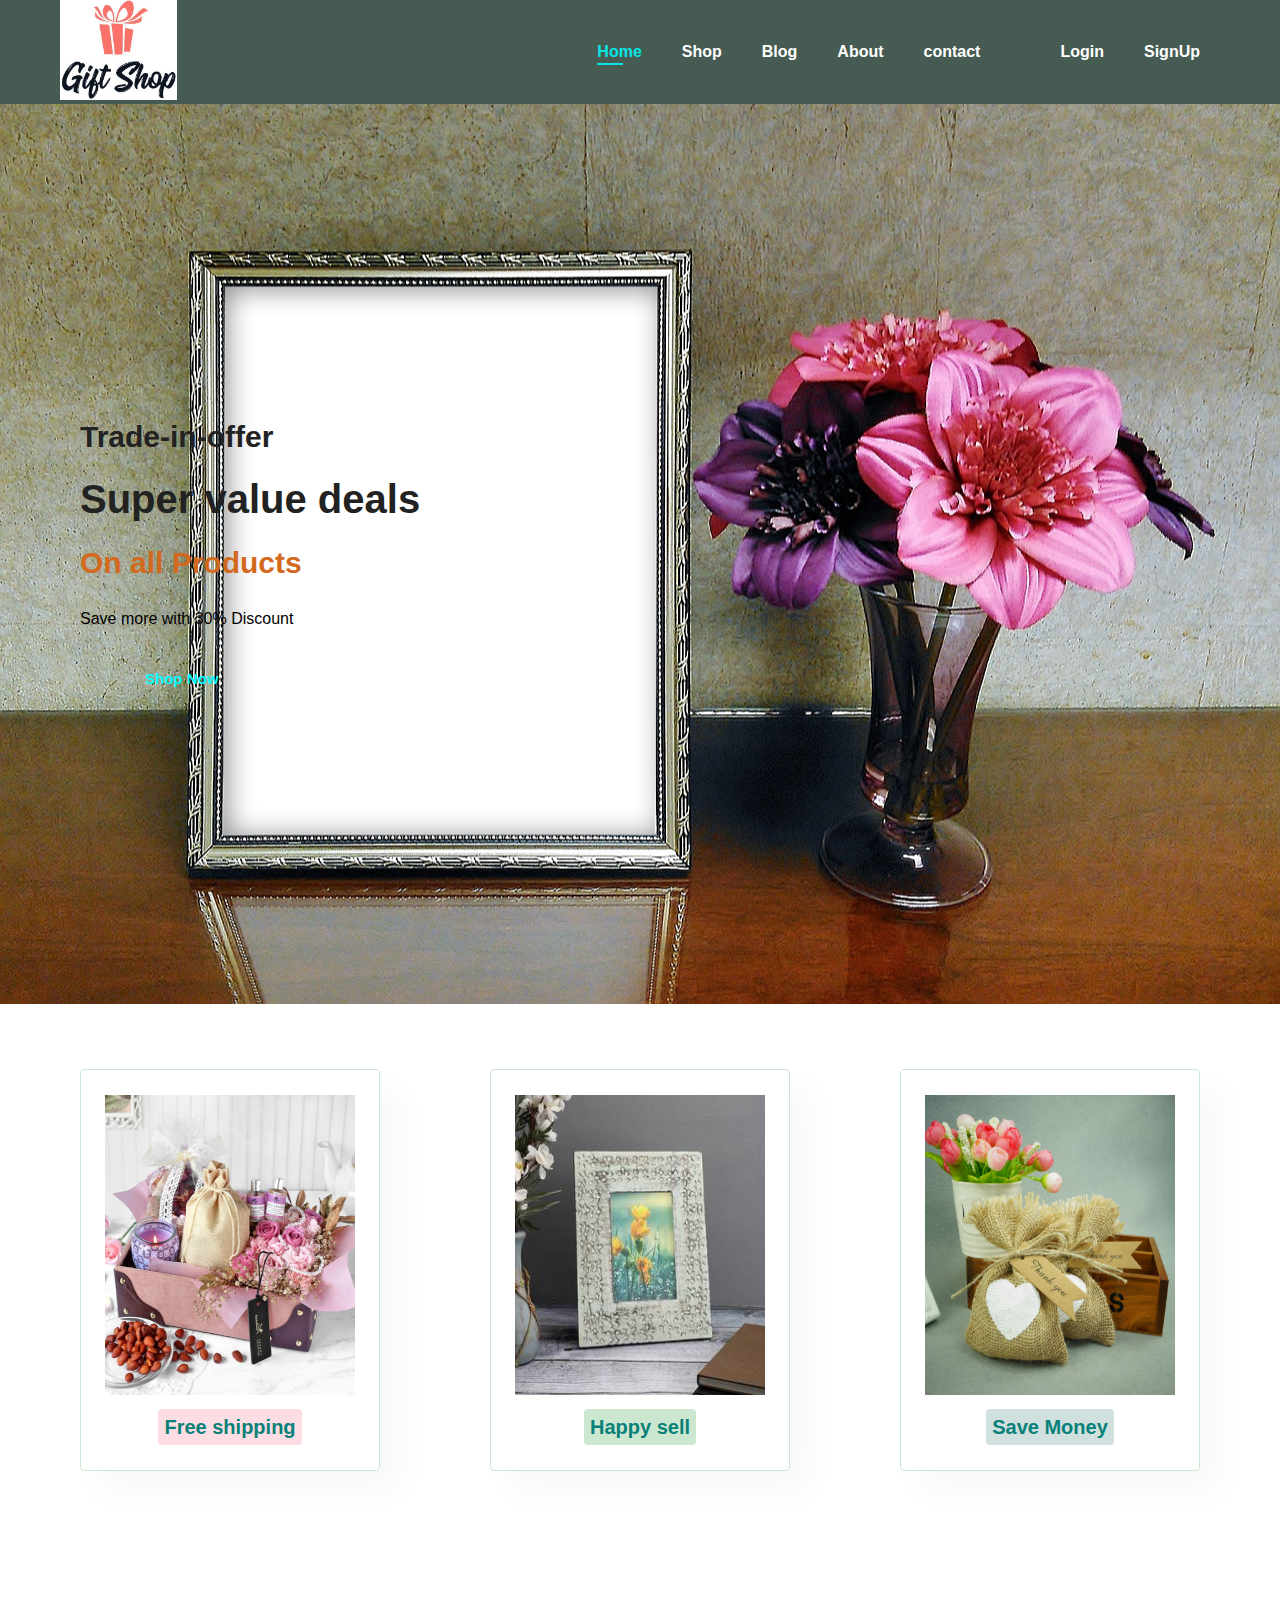
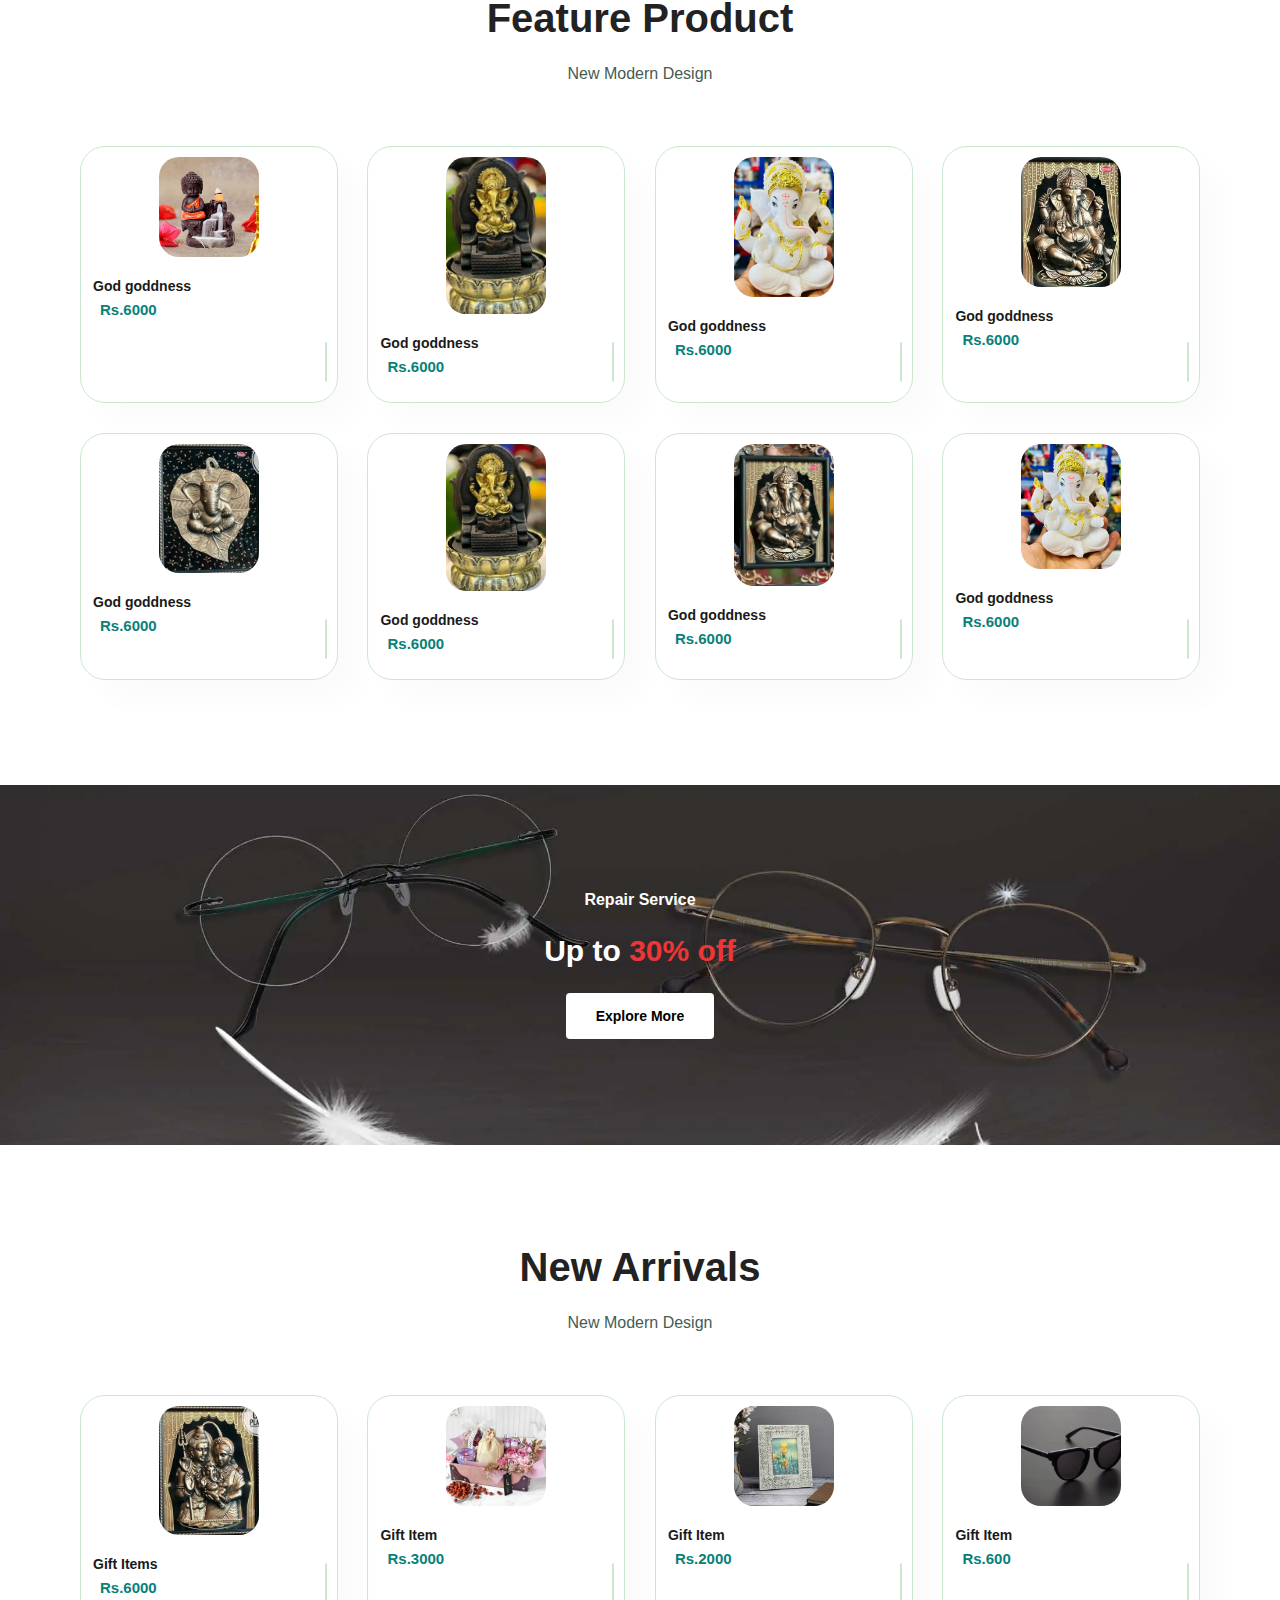
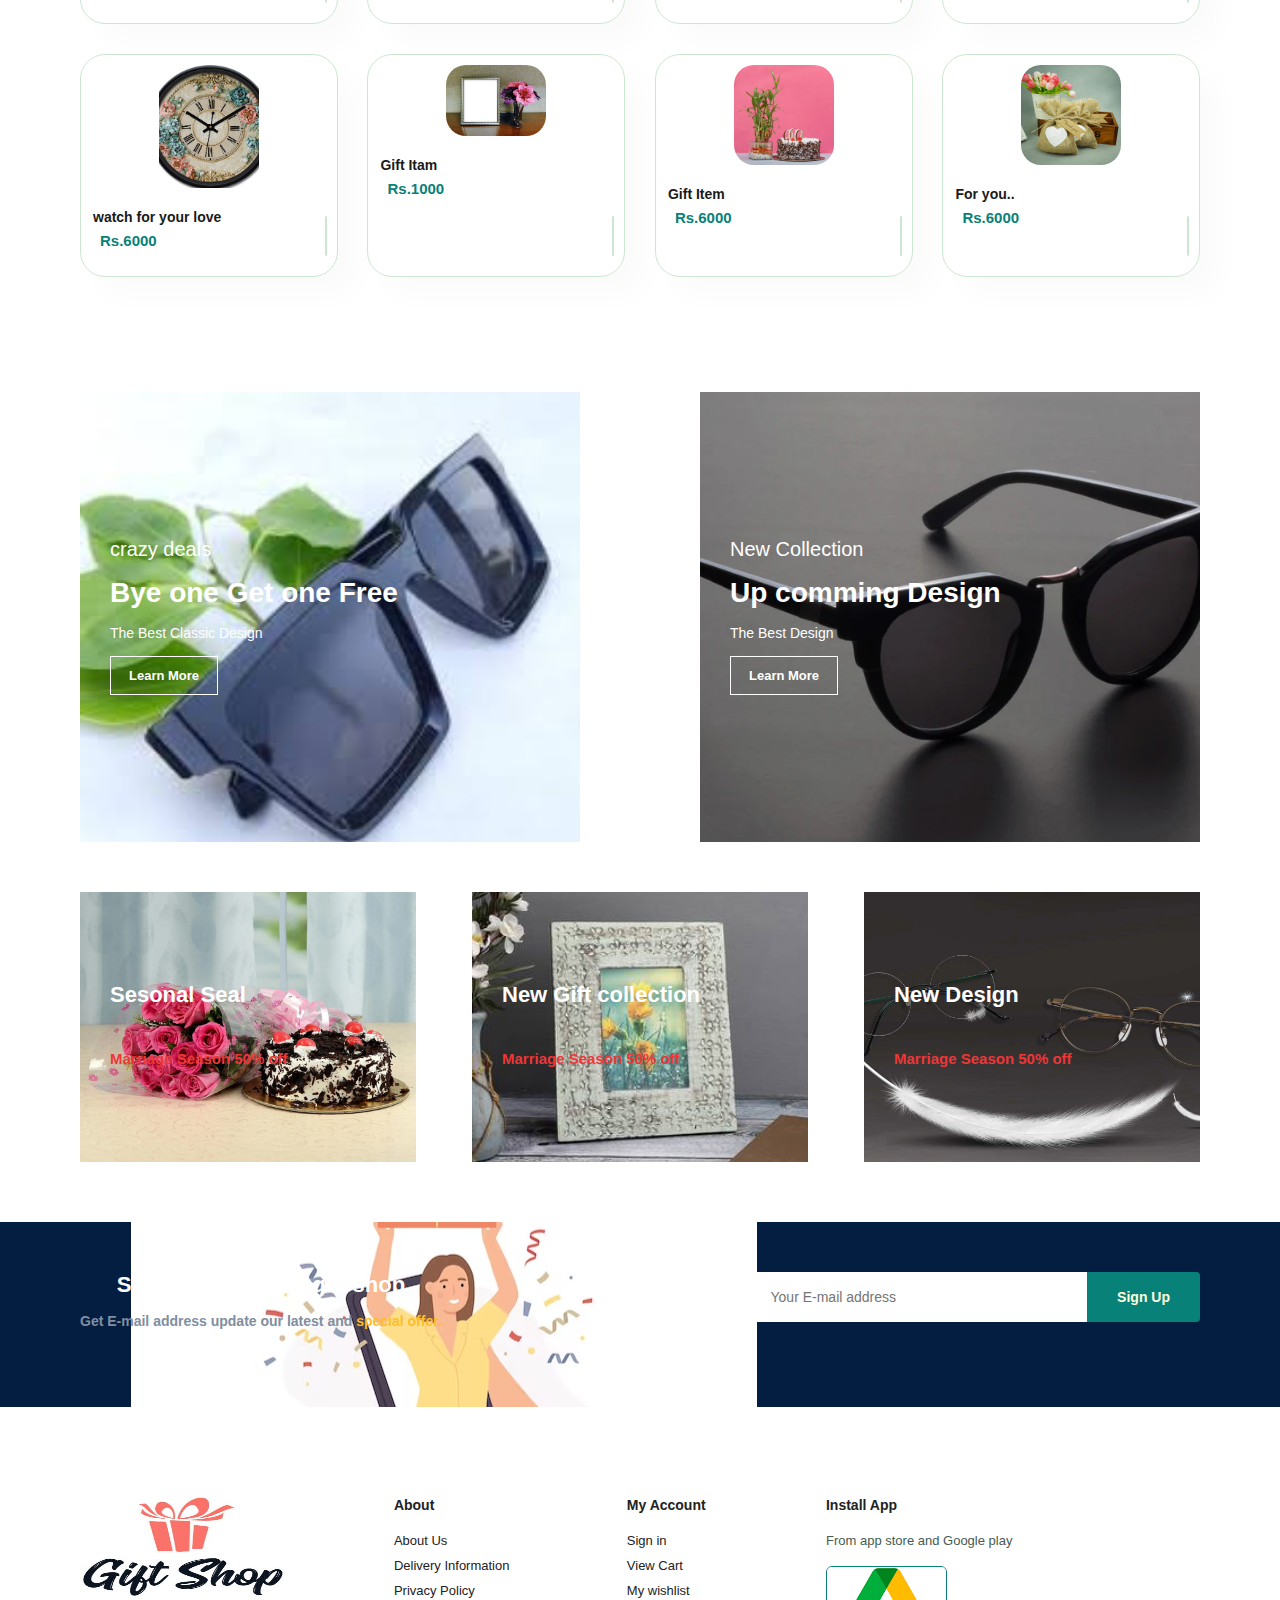
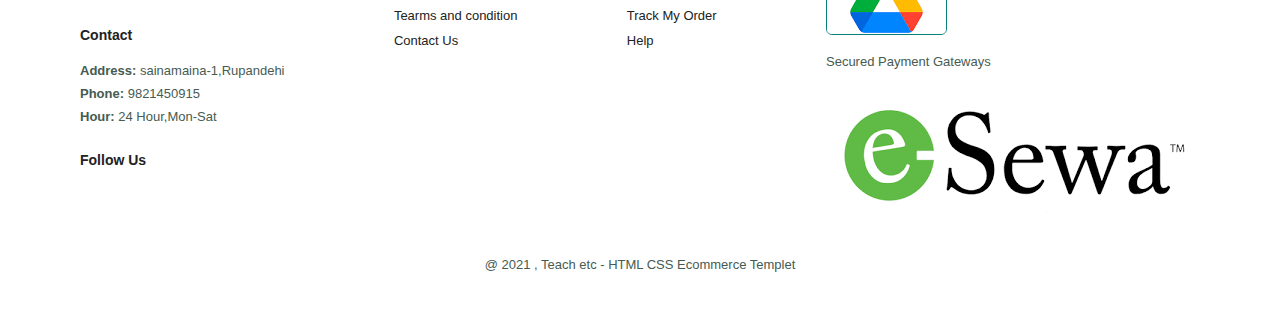
<file: index.html>
<!DOCTYPE html>
<html lang="en">
<head>
    <meta charset="UTF-8">
    <meta name="viewport" content="width=device-width, initial-scale=1.0">
    <title>Online Gift Shop</title>
    <link rel="stylesheet" href="https://cdnjs.cloudflare.com/ajax/libs/font-awesome/6.4.0/css/all.min.css"
    integrity="sha512-iecdLmaskl7CVkqkXNQ/ZH/XLlvWZOJyj7Yy7tcenmpD1ypASozpmT/E0iPtmFIB46ZmdtAc9eNBvH0H/ZpiBw==" crossorigin="anonymous" referrerpolicy="no-referrer" />
    <Link rel="stylesheet" href="style.css">
</head>
<body>
    <section id="header">
        <a href="#"><img src="logo/gift-logo.jpg" class="logo"></a>
        <div>
            <ul id="navbar">
                <li><a class="active" href="index.html">Home</a></li>
                <li><a href="shop.html">Shop</a></li>
                <li><a href="Blog.html">Blog</a></li>
                <li><a href="about.html">About</a></li>
                <li><a href="contact.html">contact</a></li>
                <li id="lg-bag"><a href="cart.html"><i class="fa-solid fa-bag-shopping"></i></a></li>
                <a href="#" id="close"><i class="fas fa-times"></i></a>
                <li><a href="login.html">Login</a></li>
                <li><a href="SignUp.html">SignUp</a></li>
            </ul>
        </div>
        <div id="mobile">
            <a href="cart.html"><i class="fa-solid fa-bag-shopping"></i></a>
            <i id="bar" class="fas fa-outdent"></i>
        </div>
    </section>
    <section id="hero">
        <h1>Trade-in-offer</h1>
        <h2>Super value deals</h2>
        <h3>On all Products</h3>
        <p>Save more with 30% Discount</p>
        <button>Shop Now</button>
    </section>
    <section id="feature" class="section-p1">
        <div class="fe-box">
            <img src="image/d.jpg" alt="" style="height: 300px; width: 250px;">
            <h6>Free shipping</h6>
        </div>
        <div class="fe-box">
            <img src="image/g.jpg" alt="" style="height: 300px; width: 250px;">
            <h6>Happy sell</h6>
        </div>
        <div class="fe-box">
            <img src="image/s.jpg" alt="" style="height: 300px; width: 250px;">
            <h6>Save Money</h6>
        </div>
        
    </section>
    <section id="product1" class="section-p1">
    <h2>Feature Product</h2>
    <p>New Modern Design </p>
    <div class="pro-container">
        <div class="pro">
            <img src="God/Gift.jpg" alt="">
            <div class="des">
                <h5>God goddness</h5>
                <div class="star">
                    <i class="fas fa-star"></i>
                    <i class="fas fa-star"></i>
                    <i class="fas fa-star"></i>
                    <i class="fas fa-star"></i>
                    <i class="fas fa-star"></i>
                </div>
                <h4>Rs.6000</h4>
            </div>
            <a href="#" class="cart"><i class="fa-solid fa-cart-shopping" ></i></a>
        </div>
        <div class="pro">
            <img src="God/god.jpg" alt="">
            <div class="des">
                <h5>God goddness</h5>
                <div class="star">
                    <i class="fas fa-star"></i>
                    <i class="fas fa-star"></i>
                    <i class="fas fa-star"></i>
                    <i class="fas fa-star"></i>
                    <i class="fas fa-star"></i>
                </div>
                <h4>Rs.6000</h4>
            </div>
            <a href="#" class="cart"><i class="fa-solid fa-cart-shopping" ></i></a>
        </div>
        <div class="pro">
            <img src="God/god1.jpg" alt="">
            <div class="des">
                <h5>God goddness</h5>
                <div class="star">
                    <i class="fas fa-star"></i>
                    <i class="fas fa-star"></i>
                    <i class="fas fa-star"></i>
                    <i class="fas fa-star"></i>
                    <i class="fas fa-star"></i>
                </div>
                <h4>Rs.6000</h4>
            </div>
            <a href="#" class="cart"><i class="fa-solid fa-cart-shopping" ></i></a>
        </div>
        <div class="pro">
            <img src="God/god2.jpg" alt="">
            <div class="des">
                <h5>God goddness</h5>
                <div class="star">
                    <i class="fas fa-star"></i>
                    <i class="fas fa-star"></i>
                    <i class="fas fa-star"></i>
                    <i class="fas fa-star"></i>
                    <i class="fas fa-star"></i>
                </div>
                <h4>Rs.6000</h4>
            </div>
            <a href="#" class="cart"><i class="fa-solid fa-cart-shopping" ></i></a>
        </div>
        <div class="pro">
            <img src="God/god3.jpg" alt="">
            <div class="des">
                <h5>God goddness</h5>
                <div class="star">
                    <i class="fas fa-star"></i>
                    <i class="fas fa-star"></i>
                    <i class="fas fa-star"></i>
                    <i class="fas fa-star"></i>
                    <i class="fas fa-star"></i>
                </div>
                <h4>Rs.6000</h4>
            </div>
            <a href="#" class="cart"><i class="fa-solid fa-cart-shopping" ></i></a>
        </div>
        <div class="pro">
            <img src="God/god4.jpg" alt="">
            <div class="des">
                <h5>God goddness</h5>
                <div class="star">
                    <i class="fas fa-star"></i>
                    <i class="fas fa-star"></i>
                    <i class="fas fa-star"></i>
                    <i class="fas fa-star"></i>
                    <i class="fas fa-star"></i>
                </div>
                <h4>Rs.6000</h4>
            </div>
            <a href="#" class="cart"><i class="fa-solid fa-cart-shopping" ></i></a>
        </div>
        <div class="pro">
            <img src="God/god5.jpg" alt="">
            <div class="des">
                <h5>God goddness</h5>
                <div class="star">
                    <i class="fas fa-star"></i>
                    <i class="fas fa-star"></i>
                    <i class="fas fa-star"></i>
                    <i class="fas fa-star"></i>
                    <i class="fas fa-star"></i>
                </div>
                <h4>Rs.6000</h4>
            </div>
            <a href="#" class="cart"><i class="fa-solid fa-cart-shopping" ></i></a>
        </div>
        <div class="pro">
            <img src="God/god6.jpg" alt="">
            <div class="des">
                <h5>God goddness</h5>
                <div class="star">
                    <i class="fas fa-star"></i>
                    <i class="fas fa-star"></i>
                    <i class="fas fa-star"></i>
                    <i class="fas fa-star"></i>
                    <i class="fas fa-star"></i>
                </div>
                <h4>Rs.6000</h4>
            </div>
            <a href="#" class="cart"><i class="fa-solid fa-cart-shopping" ></i></a>
        </div>
    </div>
    </section>
    <section id="banner" class="section-m1">
        <h4>Repair Service</h4>
        <h2>Up to <span>30% off</span></h2>
        <button class="normal">Explore More</button>
    </section>

    <section id="product1" class="section-p1">
        <h2>New Arrivals</h2>
        <p>New Modern Design </p>
        <div class="pro-container">
            <div class="pro">
                <img src="God/shiva.jpg" alt="">
                <div class="des">
                    <h5>Gift Items</h5>
                    <div class="star">
                        <i class="fas fa-star"></i>
                        <i class="fas fa-star"></i>
                        <i class="fas fa-star"></i>
                        <i class="fas fa-star"></i>
                        <i class="fas fa-star"></i>
                    </div>
                    <h4>Rs.6000</h4>
                </div>
                <a href="#" class="cart"><i class="fa-solid fa-cart-shopping" ></i></a>
            </div>
            <div class="pro">
                <img src="image/d.jpg" alt="">
                <div class="des">
                    <h5>Gift Item</h5>
                    <div class="star">
                        <i class="fas fa-star"></i>
                        <i class="fas fa-star"></i>
                        <i class="fas fa-star"></i>
                        <i class="fas fa-star"></i>
                        <i class="fas fa-star"></i>
                    </div>
                    <h4>Rs.3000</h4>
                </div>
                <a href="#" class="cart"><i class="fa-solid fa-cart-shopping" ></i></a>
            </div>
            <div class="pro">
                <img src="image/g.jpg" alt="">
                <div class="des">
                    <h5>Gift Item</h5>
                    <div class="star">
                        <i class="fas fa-star"></i>
                        <i class="fas fa-star"></i>
                        <i class="fas fa-star"></i>
                        <i class="fas fa-star"></i>
                        <i class="fas fa-star"></i>
                    </div>
                    <h4>Rs.2000</h4>
                </div>
                <a href="#" class="cart"><i class="fa-solid fa-cart-shopping" ></i></a>
            </div>
            <div class="pro">
                <img src="image/ish.jpg" alt="">
                <div class="des">
                    <h5>Gift Item</h5>
                    <div class="star">
                        <i class="fas fa-star"></i>
                        <i class="fas fa-star"></i>
                        <i class="fas fa-star"></i>
                        <i class="fas fa-star"></i>
                        <i class="fas fa-star"></i>
                    </div>
                    <h4>Rs.600</h4>
                </div>
                <a href="#" class="cart"><i class="fa-solid fa-cart-shopping" ></i></a>
            </div>
            <div class="pro">
                <img src="image/watch.jpg" alt="">
                <div class="des">
                    <h5>watch for your love</h5>
                    <div class="star">
                        <i class="fas fa-star"></i>
                        <i class="fas fa-star"></i>
                        <i class="fas fa-star"></i>
                        <i class="fas fa-star"></i>
                        <i class="fas fa-star"></i>
                    </div>
                    <h4>Rs.6000</h4>
                </div>
                <a href="#" class="cart"><i class="fa-solid fa-cart-shopping" ></i></a>
            </div>
            <div class="pro">
                <img src="image/t.jpg" alt="">
                <div class="des">
                    <h5>Gift Itam</h5>
                    <div class="star">
                        <i class="fas fa-star"></i>
                        <i class="fas fa-star"></i>
                        <i class="fas fa-star"></i>
                        <i class="fas fa-star"></i>
                        <i class="fas fa-star"></i>
                    </div>
                    <h4>Rs.1000</h4>
                </div>
                <a href="#" class="cart"><i class="fa-solid fa-cart-shopping" ></i></a>
            </div>
            <div class="pro">
                <img src="image/gift2.jpg" alt="">
                <div class="des">
                    <h5>Gift Item</h5>
                    <div class="star">
                        <i class="fas fa-star"></i>
                        <i class="fas fa-star"></i>
                        <i class="fas fa-star"></i>
                        <i class="fas fa-star"></i>
                        <i class="fas fa-star"></i>
                    </div>
                    <h4>Rs.6000</h4>
                </div>
                <a href="#" class="cart"><i class="fa-solid fa-cart-shopping" ></i></a>
            </div>
            <div class="pro">
                <img src="image/s.jpg" alt="">
                <div class="des">
                    <h5>For you..</h5>
                    <div class="star">
                        <i class="fas fa-star"></i>
                        <i class="fas fa-star"></i>
                        <i class="fas fa-star"></i>
                        <i class="fas fa-star"></i>
                        <i class="fas fa-star"></i>
                    </div>
                    <h4>Rs.6000</h4>
                </div>
                <a href="#" class="cart"><i class="fa-solid fa-cart-shopping" ></i></a>
            </div>
        </div>
        </section>

        <section id="sm-banner" class="section-p1">
        <div class="banner-box">
            <h4>crazy deals</h4>
            <h2>Bye one Get one Free</h2>
            <span>The Best Classic Design</span>
            <button class="white">Learn More</button>
        </div>
        <div class="banner-box banner-box2">
            <h4>New Collection</h4>
            <h2>Up comming Design</h2>
            <span>The Best Design</span>
            <button class="white">Learn More</button>
        </div>
        </section>
        <section id="banner3">
            <div class="banner-box">   
                <h2>Sesonal Seal</h2>
                <h3>Marriage Season 50% off</h3>
            </div>
            <div class="banner-box banner-box2">   
                <h2>New Gift collection</h2>
                <h3>Marriage Season 50% off</h3>
            </div>
            <div class="banner-box banner-box3">   
                <h2>New Design</h2>
                <h3>Marriage Season 50% off</h3>
            </div>
        </section>
        <section id="newsletters" class="section-p1 section-m1">
            <div class="newstext">
                <h4>Sign Up for online gift shop</h4>
                <p>Get E-mail address update our latest and <span>special offer.</span></p>
            </div>
            <div class="Form">
                <input type="text" placeholder="Your E-mail address">
                <button class="normal">Sign Up</button>
            </div>
        </section>
        <footer class="section-p1">
            <div class="col">
                <img class="logo" src="logo/gift-logo.jpg" alt="">
                <h4>Contact</h4>
                <p> <strong>Address: </strong> sainamaina-1,Rupandehi</p>
                <p><strong>Phone: </strong>9821450915</p>
                <p><strong>Hour: </strong>24 Hour,Mon-Sat</p>
                <div class="follow">
                    <h4>Follow Us</h4>
                    <div class="icon">
                        <i class="fab fa-facebook-f"></i>
                        <i class="fab fa-twitter"></i>
                        <i class="fab fa-instagram"></i>
                        <i class="fab fa-youtube"></i>
                    </div>
                </div>
            </div>
            <div class="col">
                <h4>About</h4>
                <a href="#">About Us</a>
                <a href="#">Delivery Information</a>
                <a href="#">Privacy Policy</a>
                <a href="#">Tearms and condition</a>
                <a href="#">Contact Us</a>
            </div>
            <div class="col">
                <h4>My Account</h4>
                <a href="#">Sign in</a>
                <a href="#">View Cart</a>
                <a href="#">My wishlist</a>
                <a href="#">Track My Order</a>
                <a href="#">Help</a>
            </div>
            <div class="col install">
                <h4>Install App</h4>
                <p>From app store and Google play</p>
                <div class="row">
                    <img src="install/drive.jpg" alt="">
                </div>
                <p>Secured Payment Gateways</p>
                <img src="install/esewa.jpg" alt="">
            </div>
            <div class="Copyright">
                <p>@ 2021 , Teach etc - HTML CSS Ecommerce Templet</p>
            </div>
        </footer>
    <script src="script.js"></script>
</body>
</html>
</file>
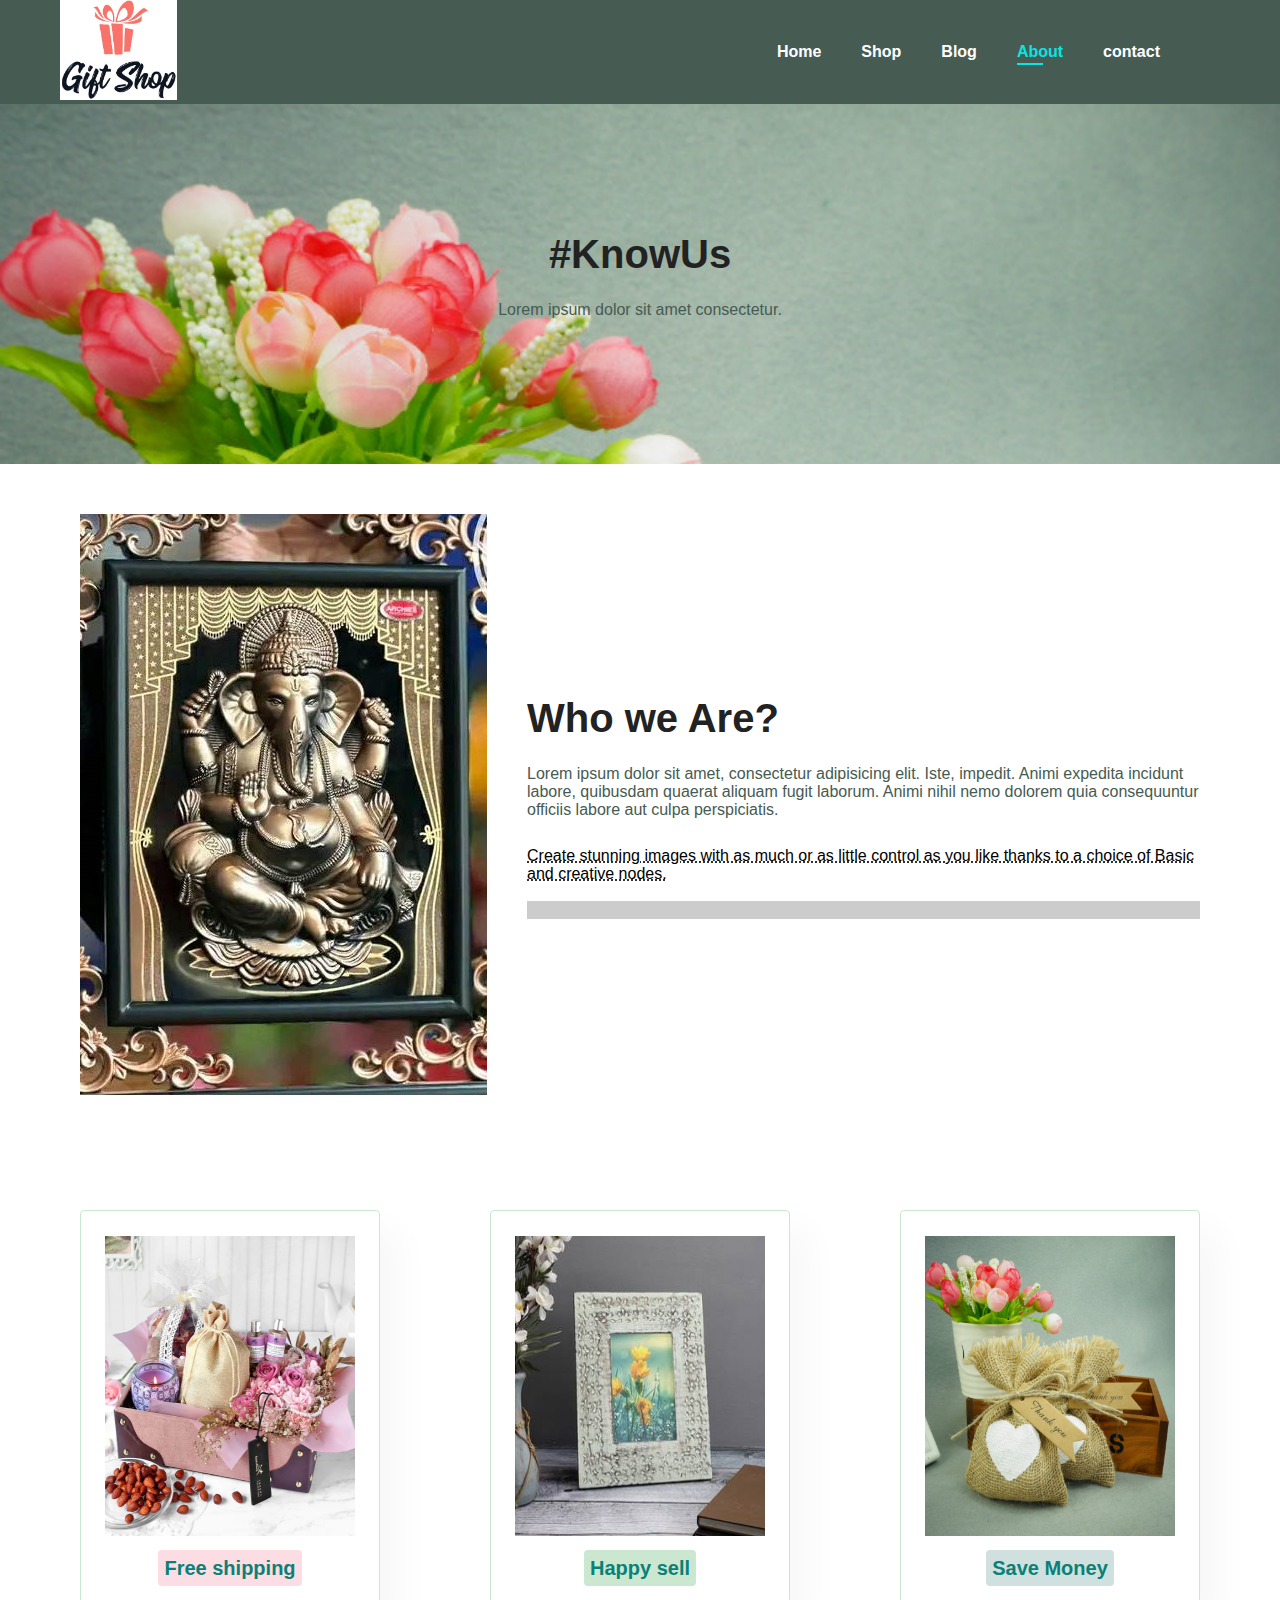
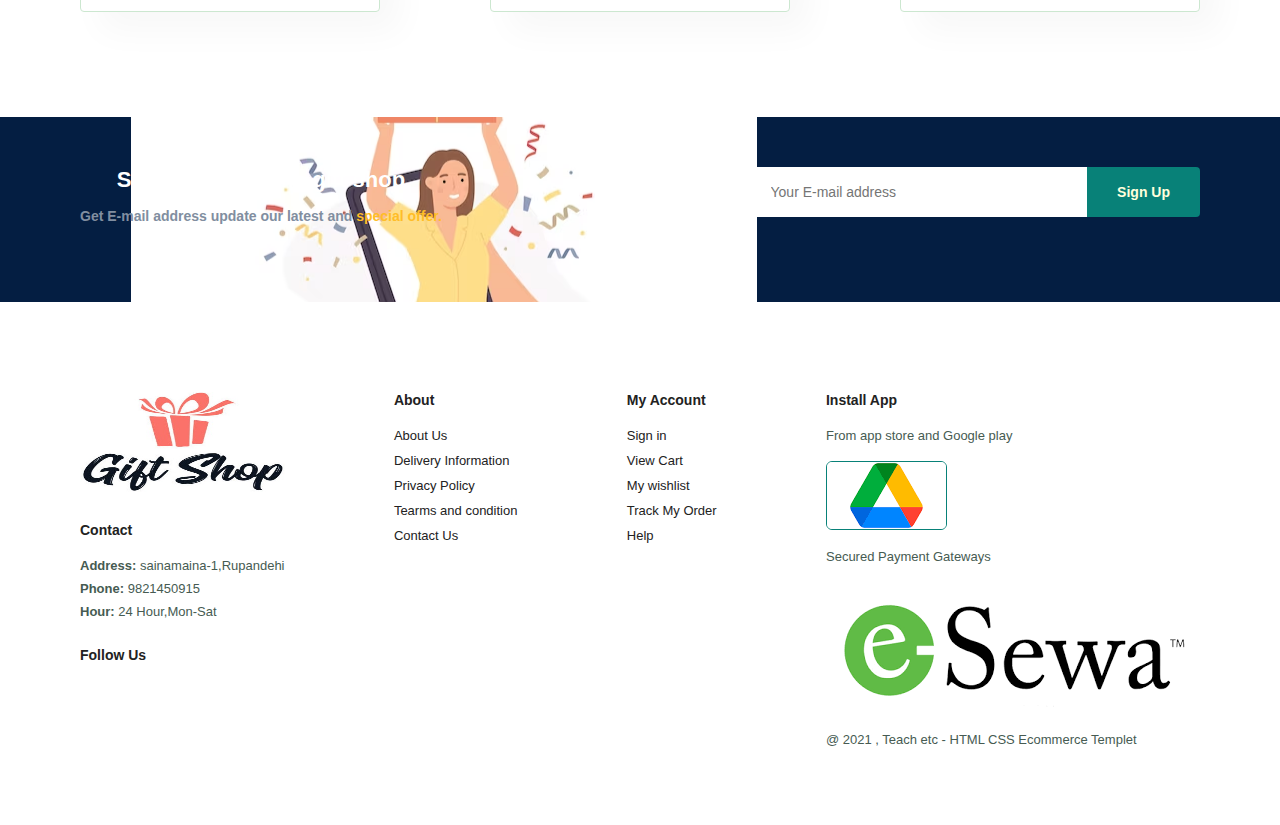
<file: about.html>
<!DOCTYPE html>
<html lang="en">
<head>
    <meta charset="UTF-8">
    <meta name="viewport" content="width=device-width, initial-scale=1.0">
    <title>Online Gift Shop</title>
    <link rel="stylesheet" href="https://cdnjs.cloudflare.com/ajax/libs/font-awesome/6.4.0/css/all.min.css"
    integrity="sha512-iecdLmaskl7CVkqkXNQ/ZH/XLlvWZOJyj7Yy7tcenmpD1ypASozpmT/E0iPtmFIB46ZmdtAc9eNBvH0H/ZpiBw==" crossorigin="anonymous" referrerpolicy="no-referrer" />
    <Link rel="stylesheet" href="style.css">
</head>
<body>
    <section id="header">
        <a href="#"><img src="logo/gift-logo.jpg" class="logo"></a>
        <div>
            <ul id="navbar">
                <li><a href="index.html">Home</a></li>
                <li><a href="shop.html">Shop</a></li>
                <li><a href="Blog.html">Blog</a></li>
                <li><a class="active" href="about.html">About</a></li>
                <li><a href="contact.html">contact</a></li>
                <li><a href="cart.html"><i class="fa-solid fa-bag-shopping"></i></a></li>
                <a href="#" id="close"><i class="fas fa-times"></i></a>
            </ul>
        </div>
        <div id="mobile">
            <a href="cart.html"><i class="fa-solid fa-bag-shopping"></i></a>
            <i id="bar" class="fas fa-outdent"></i>
        </div>
    </section>
    <section id="about-header">       
        <h2>#KnowUs</h2>       
        <p>Lorem ipsum dolor sit amet consectetur.</p>   
    </section>  

    <section id="about-head" class="section-p1">
        <img src="God/god5.jpg" alt="">
        <div>
            <h2>Who we Are?</h2>
            <p>Lorem ipsum dolor sit amet, consectetur adipisicing elit. Iste, impedit.
                 Animi expedita incidunt labore, quibusdam quaerat aliquam fugit laborum.
                 Animi nihil nemo dolorem quia consequuntur officiis labore aut culpa perspiciatis.</p>

                 <abbr title="">Create stunning images with as much or as little control
                    as you like thanks to a choice of Basic and creative nodes.</abbr>

                    <br><br>

                    <marquee bgcolor="#ccc" loop="-1" scrollamount="5" width="100%"> Create stunning images with as much or as little control
                        as you like thanks to a choice of Basic and creative nodes.</marquee>
        </div>
    </section>
    <section id="feature" class="section-p1">
        <div class="fe-box">
            <img src="image/d.jpg" alt="" style="height: 300px; width: 250px;">
            <h6>Free shipping</h6>
        </div>
        <div class="fe-box">
            <img src="image/g.jpg" alt="" style="height: 300px; width: 250px;">
            <h6>Happy sell</h6>
        </div>
        <div class="fe-box">
            <img src="image/s.jpg" alt="" style="height: 300px; width: 250px;">
            <h6>Save Money</h6>
        </div>
        
    </section>
    <section id="newsletters" class="section-p1 section-m1">
        <div class="newstext">
            <h4>Sign Up for online gift shop</h4>
            <p>Get E-mail address update our latest and <span>special offer.</span></p>
        </div>
        <div class="Form">
            <input type="text" placeholder="Your E-mail address">
            <button class="normal">Sign Up</button>
        </div>
    </section>
        <footer class="section-p1">
            <div class="col">
                <img class="logo" src="logo/gift-logo.jpg" alt="">
                <h4>Contact</h4>
                <p> <strong>Address: </strong> sainamaina-1,Rupandehi</p>
                <p><strong>Phone: </strong>9821450915</p>
                <p><strong>Hour: </strong>24 Hour,Mon-Sat</p>
                <div class="follow">
                    <h4>Follow Us</h4>
                    <div class="icon">
                        <i class="fab fa-facebook-f"></i>
                        <i class="fab fa-twitter"></i>
                        <i class="fab fa-instagram"></i>
                        <i class="fab fa-youtube"></i>
                    </div>
                </div>
            </div>
            <div class="col">
                <h4>About</h4>
                <a href="#">About Us</a>
                <a href="#">Delivery Information</a>
                <a href="#">Privacy Policy</a>
                <a href="#">Tearms and condition</a>
                <a href="#">Contact Us</a>
            </div>
            <div class="col">
                <h4>My Account</h4>
                <a href="#">Sign in</a>
                <a href="#">View Cart</a>
                <a href="#">My wishlist</a>
                <a href="#">Track My Order</a>
                <a href="#">Help</a>
            </div>
            <div class="col install">
                <h4>Install App</h4>
                <p>From app store and Google play</p>
                <div class="row">
                    <img src="install/drive.jpg" alt="">
                </div>
                <p>Secured Payment Gateways</p>
                <img src="install/esewa.jpg" alt="">
                <p>@ 2021 , Teach etc - HTML CSS Ecommerce Templet</p>
            </div>
        </footer>
    <script src="script.js"></script>
</body>
</html>
</file>
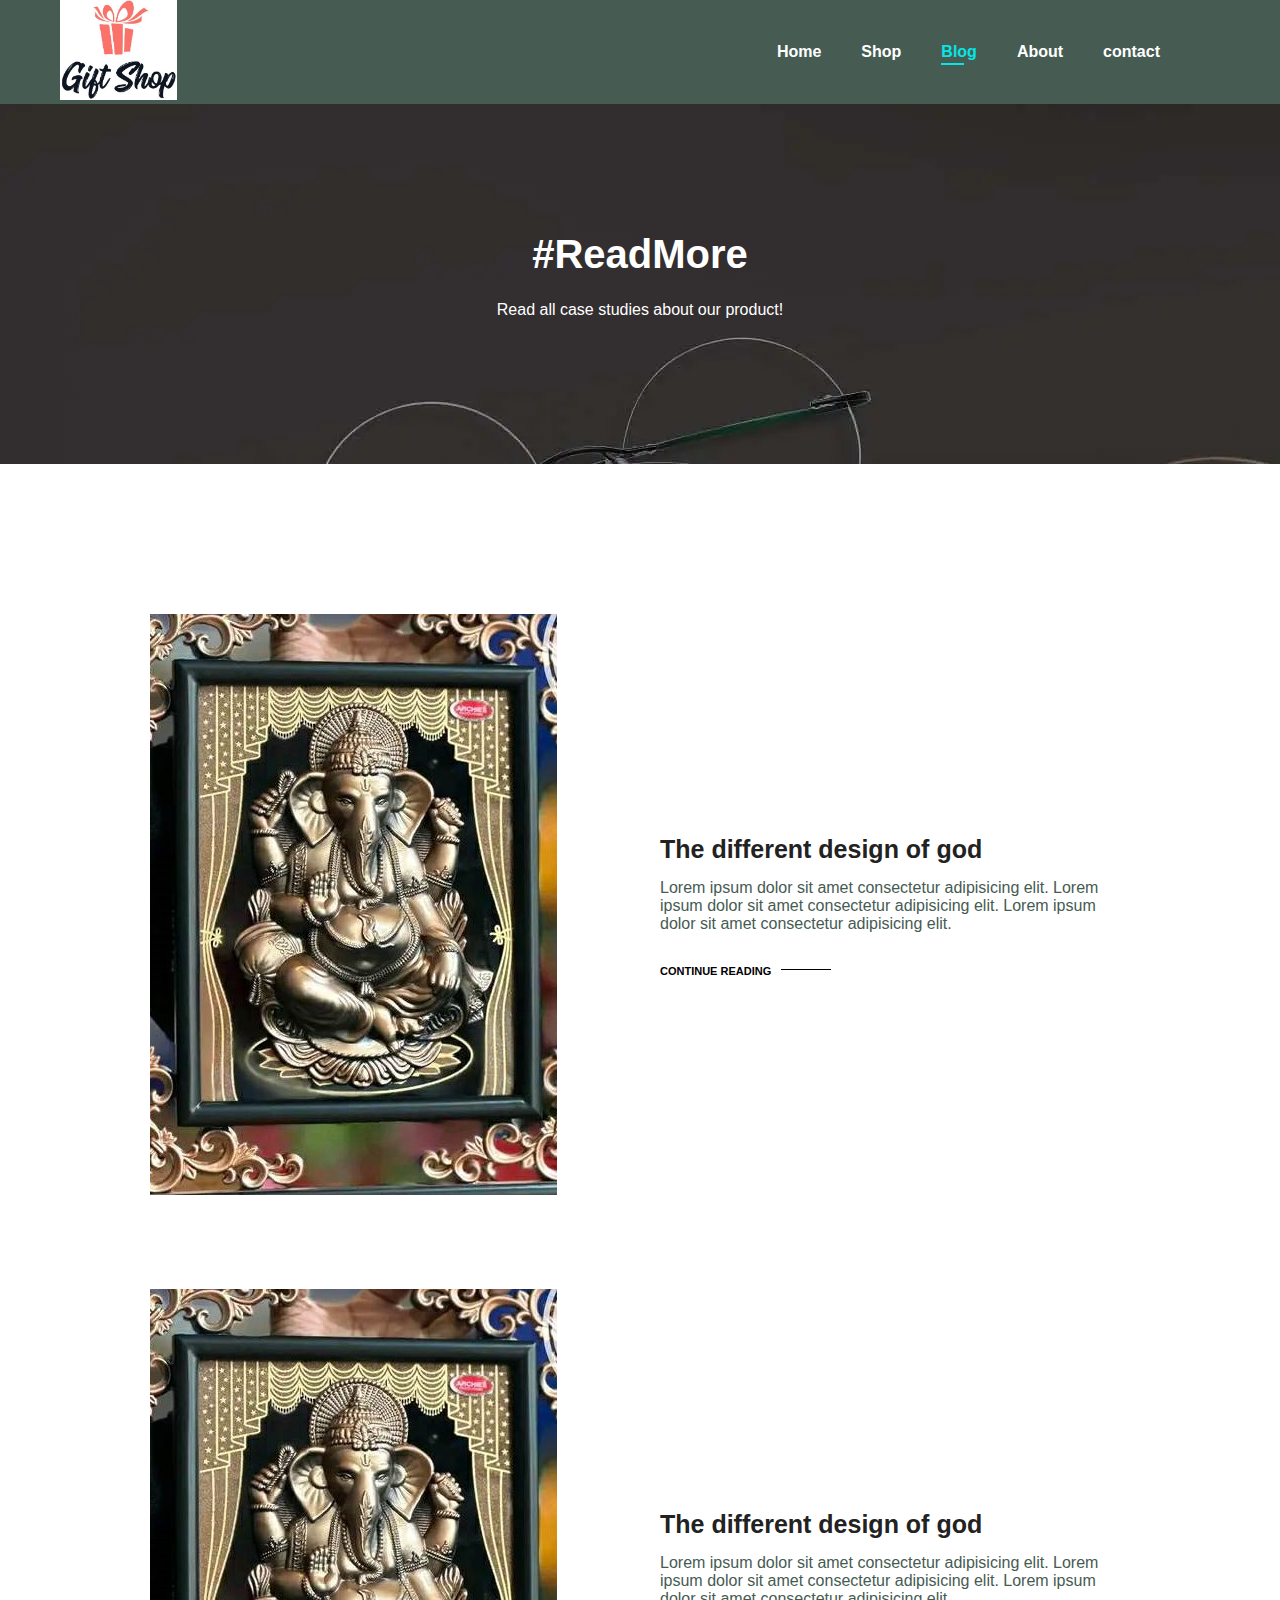
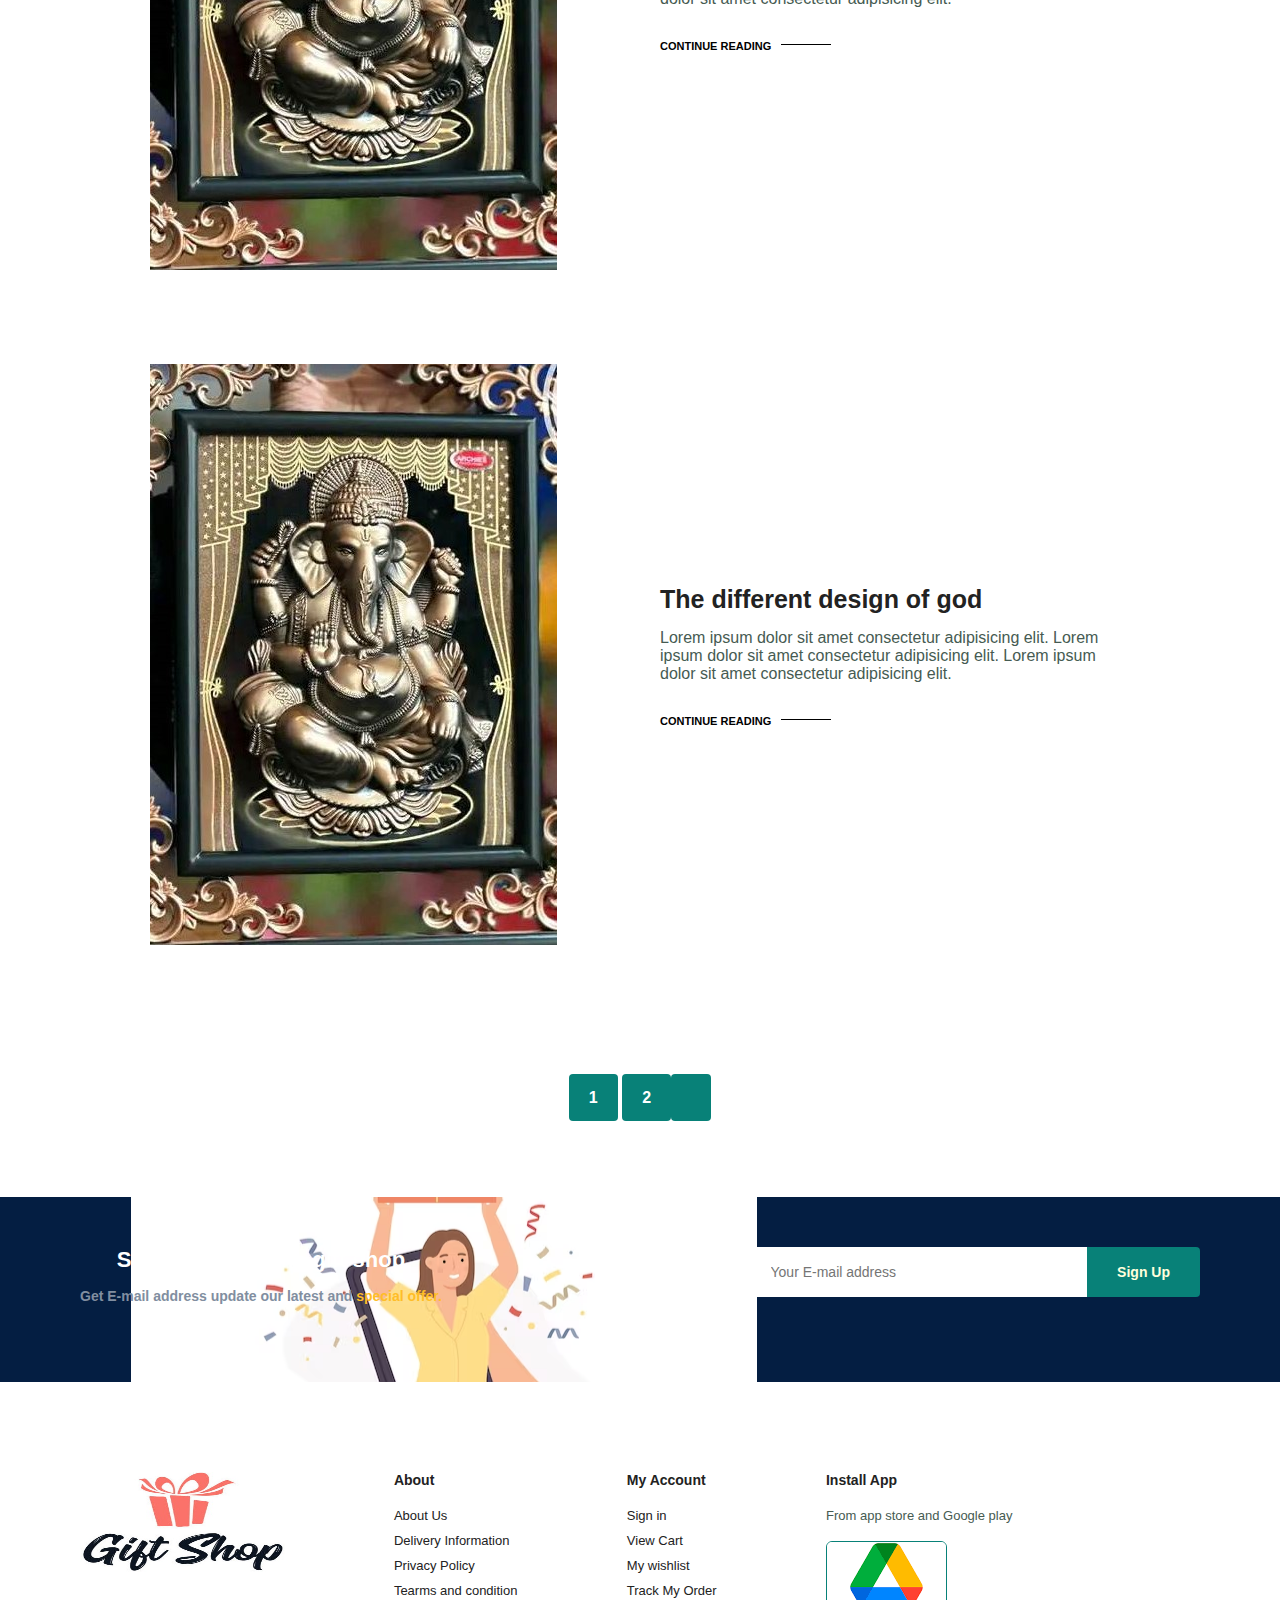
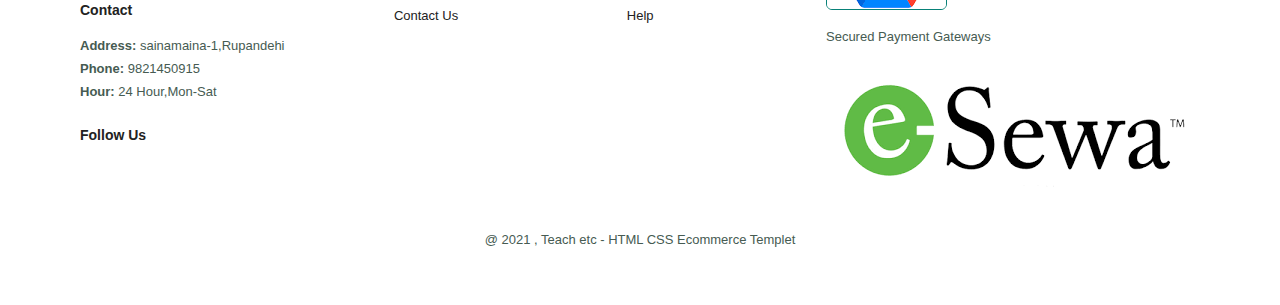
<file: Blog.html>
<!DOCTYPE html>
<html lang="en">
<head>
    <meta charset="UTF-8">
    <meta name="viewport" content="width=device-width, initial-scale=1.0">
    <title>Online Gift Shop</title>
    <link rel="stylesheet" href="https://cdnjs.cloudflare.com/ajax/libs/font-awesome/6.4.0/css/all.min.css"
    integrity="sha512-iecdLmaskl7CVkqkXNQ/ZH/XLlvWZOJyj7Yy7tcenmpD1ypASozpmT/E0iPtmFIB46ZmdtAc9eNBvH0H/ZpiBw==" crossorigin="anonymous" referrerpolicy="no-referrer" />
    <Link rel="stylesheet" href="style.css">
</head>
<body>
    <section id="header">
        <a href="#"><img src="logo/gift-logo.jpg" class="logo"></a>
        <div>
            <ul id="navbar">
                <li><a href="index.html">Home</a></li>
                <li><a href="shop.html">Shop</a></li>
                <li><a class="active" href="Blog.html">Blog</a></li>
                <li><a href="about.html">About</a></li>
                <li><a href="contact.html">contact</a></li>
                <li><a href="cart.html"><i class="fa-solid fa-bag-shopping"></i></a></li>
                <a href="#" id="close"><i class="fas fa-times"></i></a>
            </ul>
        </div>
        <div id="mobile">
            <a href="cart.html"><i class="fa-solid fa-bag-shopping"></i></a>
            <i id="bar" class="fas fa-outdent"></i>
        </div>
    </section>
    <section id="page-header" class="blog-header">       
        <h2>#ReadMore</h2>       
        <p>Read all case studies about our product!</p>   
    </section>  
    
    <section id="blog">
        <div class="blog-box">
            <div class="blog-img">
                <img src="God/god5.jpg" alt="">
            </div>
            <div class="blog-details">
                <h4>The different design of god</h4>
                <P>Lorem ipsum dolor sit amet consectetur adipisicing elit.
                    Lorem ipsum dolor sit amet consectetur adipisicing elit.
                    Lorem ipsum dolor sit amet consectetur adipisicing elit.</P>
                <a href="#">CONTINUE READING</a>
            </div>
        </div>
        <div class="blog-box">
            <div class="blog-img">
                <img src="God/god5.jpg" alt="">
            </div>
            <div class="blog-details">
                <h4>The different design of god</h4>
                <P>Lorem ipsum dolor sit amet consectetur adipisicing elit.
                    Lorem ipsum dolor sit amet consectetur adipisicing elit.
                    Lorem ipsum dolor sit amet consectetur adipisicing elit.</P>
                <a href="#">CONTINUE READING</a>
            </div>
        </div>
        <div class="blog-box">
            <div class="blog-img">
                <img src="God/god5.jpg" alt="">
            </div>
            <div class="blog-details">
                <h4>The different design of god</h4>
                <P>Lorem ipsum dolor sit amet consectetur adipisicing elit.
                    Lorem ipsum dolor sit amet consectetur adipisicing elit.
                    Lorem ipsum dolor sit amet consectetur adipisicing elit.</P>
                <a href="#">CONTINUE READING</a>
            </div>
        </div>
    </section>
        <section id="pagination" class="section-p1">
            <a href="#">1</a>
            <a href="#">2</a>
            <a href="#"><i class="fa-solid fa-arrow-right"></i></a>
        </section>
        <section id="newsletters" class="section-p1 section-m1">
            <div class="newstext">
                <h4>Sign Up for online gift shop</h4>
                <p>Get E-mail address update our latest and <span>special offer.</span></p>
            </div>
            <div class="Form">
                <input type="text" placeholder="Your E-mail address">
                <button class="normal">Sign Up</button>
            </div>
        </section>
        <footer class="section-p1">
            <div class="col">
                <img class="logo" src="logo/gift-logo.jpg" alt="">
                <h4>Contact</h4>
                <p> <strong>Address: </strong> sainamaina-1,Rupandehi</p>
                <p><strong>Phone: </strong>9821450915</p>
                <p><strong>Hour: </strong>24 Hour,Mon-Sat</p>
                <div class="follow">
                    <h4>Follow Us</h4>
                    <div class="icon">
                        <i class="fab fa-facebook-f"></i>
                        <i class="fab fa-twitter"></i>
                        <i class="fab fa-instagram"></i>
                        <i class="fab fa-youtube"></i>
                    </div>
                </div>
            </div>
            <div class="col">
                <h4>About</h4>
                <a href="#">About Us</a>
                <a href="#">Delivery Information</a>
                <a href="#">Privacy Policy</a>
                <a href="#">Tearms and condition</a>
                <a href="#">Contact Us</a>
            </div>
            <div class="col">
                <h4>My Account</h4>
                <a href="#">Sign in</a>
                <a href="#">View Cart</a>
                <a href="#">My wishlist</a>
                <a href="#">Track My Order</a>
                <a href="#">Help</a>
            </div>
            <div class="col install">
                <h4>Install App</h4>
                <p>From app store and Google play</p>
                <div class="row">
                    <img src="install/drive.jpg" alt="">
                </div>
                <p>Secured Payment Gateways</p>
                <img src="install/esewa.jpg" alt="">
            </div>
            <div class="Copyright">
                <p>@ 2021 , Teach etc - HTML CSS Ecommerce Templet</p>
            </div>
        </footer>
    <script src="script.js"></script>
</body>
</html>
</file>
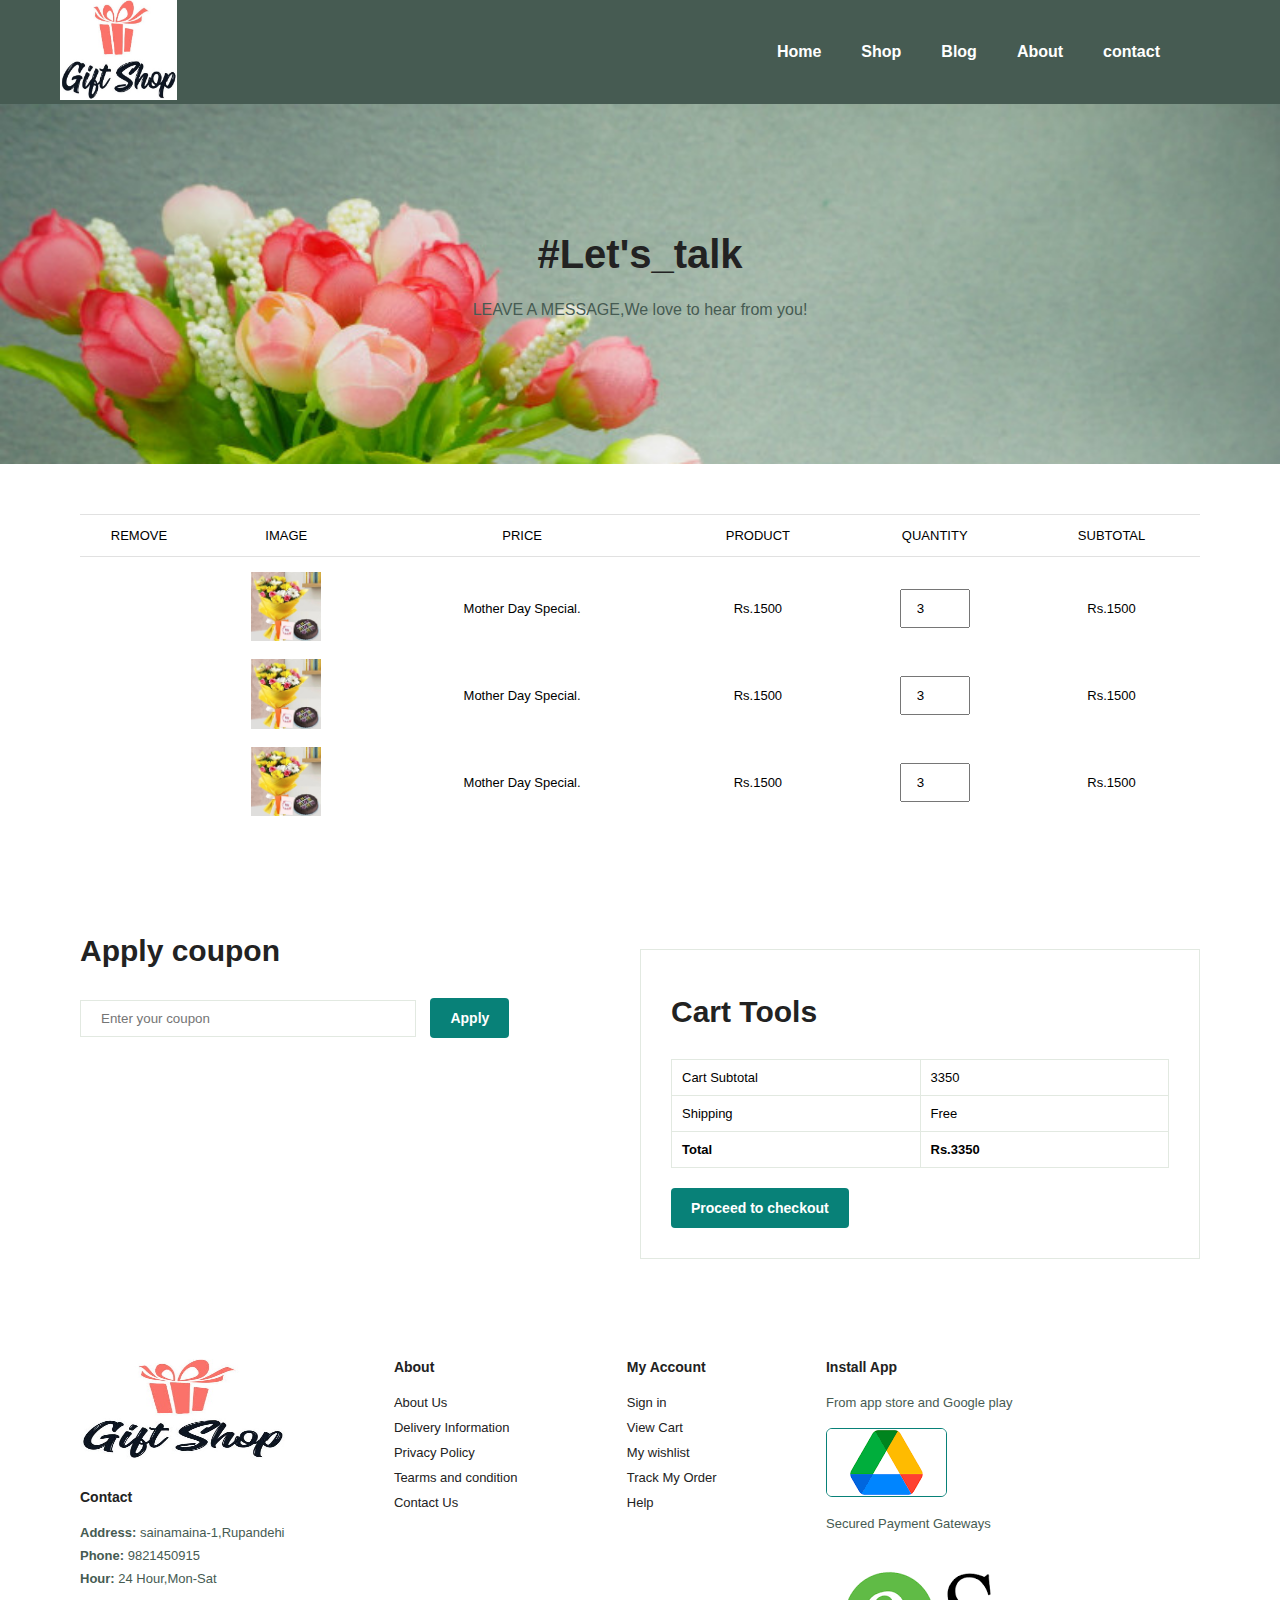
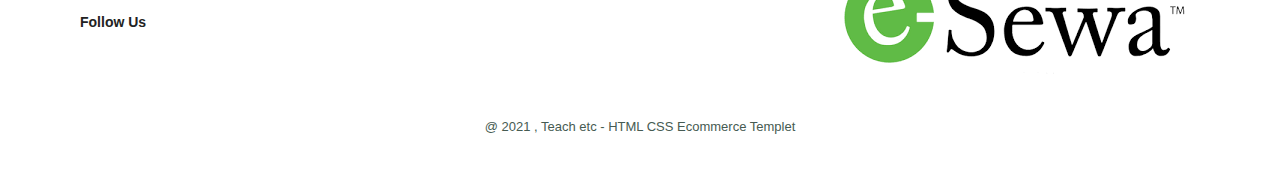
<file: cart.html>
<!DOCTYPE html>
<html lang="en">
<head>
    <meta charset="UTF-8">
    <meta name="viewport" content="width=device-width, initial-scale=1.0">
    <title>Online Gift Shop</title>
    <link rel="stylesheet" href="https://cdnjs.cloudflare.com/ajax/libs/font-awesome/6.4.0/css/all.min.css"
    integrity="sha512-iecdLmaskl7CVkqkXNQ/ZH/XLlvWZOJyj7Yy7tcenmpD1ypASozpmT/E0iPtmFIB46ZmdtAc9eNBvH0H/ZpiBw==" crossorigin="anonymous" referrerpolicy="no-referrer" />
    <Link rel="stylesheet" href="style.css">
</head>
<body>
    <section id="header">
        <a href="#"><img src="logo/gift-logo.jpg" class="logo"></a>
        <div>
            <ul id="navbar">
                <li><a href="index.html">Home</a></li>
                <li><a href="shop.html">Shop</a></li>
                <li><a href="Blog.html">Blog</a></li>
                <li><a href="about.html">About</a></li>
                <li><a href="contact.html">contact</a></li>
                <li><a href="cart.html"><i class="fa-solid fa-bag-shopping"></i></a></li>
                <a href="#" id="close"><i class="fas fa-times"></i></a>
            </ul>
        </div>
        <div id="mobile">
            <a href="cart.html"><i class="fa-solid fa-bag-shopping"></i></a>
            <i id="bar" class="fas fa-outdent"></i>
        </div>
    </section>
    <section id="about-header">       
        <h2>#Let's_talk</h2>       
        <p>LEAVE A MESSAGE,We love to hear from you!</p>   
    </section>
    
    <section id="cart" class="section-p1">
        <table width="100%">
            <thead>
                <tr>
                    <td>Remove</td>
                    <td>Image</td>
                    <td>Price</td>
                    <td>Product</td>
                    <td>Quantity</td>
                    <td>Subtotal</td>
                </tr>
            </thead>
            <tbody>
                <tr>
                    <td><a href="#"><i class="fas fa-times-circle"></i></a> </td>
                    <td> <img src="image/mother.jpg" alt=""></td>
                    <td>Mother Day Special.</td>
                    <td>Rs.1500</td>
                    <td><input type="number" value="3"></td>
                    <td>Rs.1500</td>

                </tr>
                <tr>
                    <td><a href="#"><i class="fas fa-times-circle"></i></a> </td>
                    <td> <img src="image/mother.jpg" alt=""></td>
                    <td>Mother Day Special.</td>
                    <td>Rs.1500</td>
                    <td><input type="number" value="3"></td>
                    <td>Rs.1500</td>

                </tr>
                <tr>
                    <td><a href="#"><i class="fas fa-times-circle"></i></a> </td>
                    <td> <img src="image/mother.jpg" alt=""></td>
                    <td>Mother Day Special.</td>
                    <td>Rs.1500</td>
                    <td><input type="number" value="3"></td>
                    <td>Rs.1500</td>

                </tr>
            </tbody>
        </table>
    </section>

    <section id="cart-add" class="section-p1">
        <div id="coupon">
            <h3>Apply coupon</h3>
            <div>
                <input type="text" placeholder="Enter your coupon">
                <button class="normal">Apply</button>
            </div>
        </div>

        <div id="subtotal">
            <h3>Cart Tools</h3>
            <table>
                <tr>
                    <td>Cart Subtotal</td>
                    <td>3350</td>
                </tr>
                <tr>
                    <td>Shipping</td>
                    <td>Free</td>
                </tr>
                <tr>
                    <td><strong>Total</strong></td>
                    <td><strong>Rs.3350</strong></td>
                </tr>
            </table>
            <button class="normal">Proceed to checkout</button>
        </div>
    </section>

        <footer class="section-p1">
            <div class="col">
                <img class="logo" src="logo/gift-logo.jpg" alt="">
                <h4>Contact</h4>
                <p> <strong>Address: </strong> sainamaina-1,Rupandehi</p>
                <p><strong>Phone: </strong>9821450915</p>
                <p><strong>Hour: </strong>24 Hour,Mon-Sat</p>
                <div class="follow">
                    <h4>Follow Us</h4>
                    <div class="icon">
                        <i class="fab fa-facebook-f"></i>
                        <i class="fab fa-twitter"></i>
                        <i class="fab fa-instagram"></i>
                        <i class="fab fa-youtube"></i>
                    </div>
                </div>
            </div>
            <div class="col">
                <h4>About</h4>
                <a href="#">About Us</a>
                <a href="#">Delivery Information</a>
                <a href="#">Privacy Policy</a>
                <a href="#">Tearms and condition</a>
                <a href="#">Contact Us</a>
            </div>
            <div class="col">
                <h4>My Account</h4>
                <a href="#">Sign in</a>
                <a href="#">View Cart</a>
                <a href="#">My wishlist</a>
                <a href="#">Track My Order</a>
                <a href="#">Help</a>
            </div>
            <div class="col install">
                <h4>Install App</h4>
                <p>From app store and Google play</p>
                <div class="row">
                    <img src="install/drive.jpg" alt="">
                </div>
                <p>Secured Payment Gateways</p>
                <img src="install/esewa.jpg" alt="">
            </div>
            <div class="Copyright">
                <p>@ 2021 , Teach etc - HTML CSS Ecommerce Templet</p>
            </div>
        </footer>
    <script src="script.js"></script>
</body>
</html>
</file>
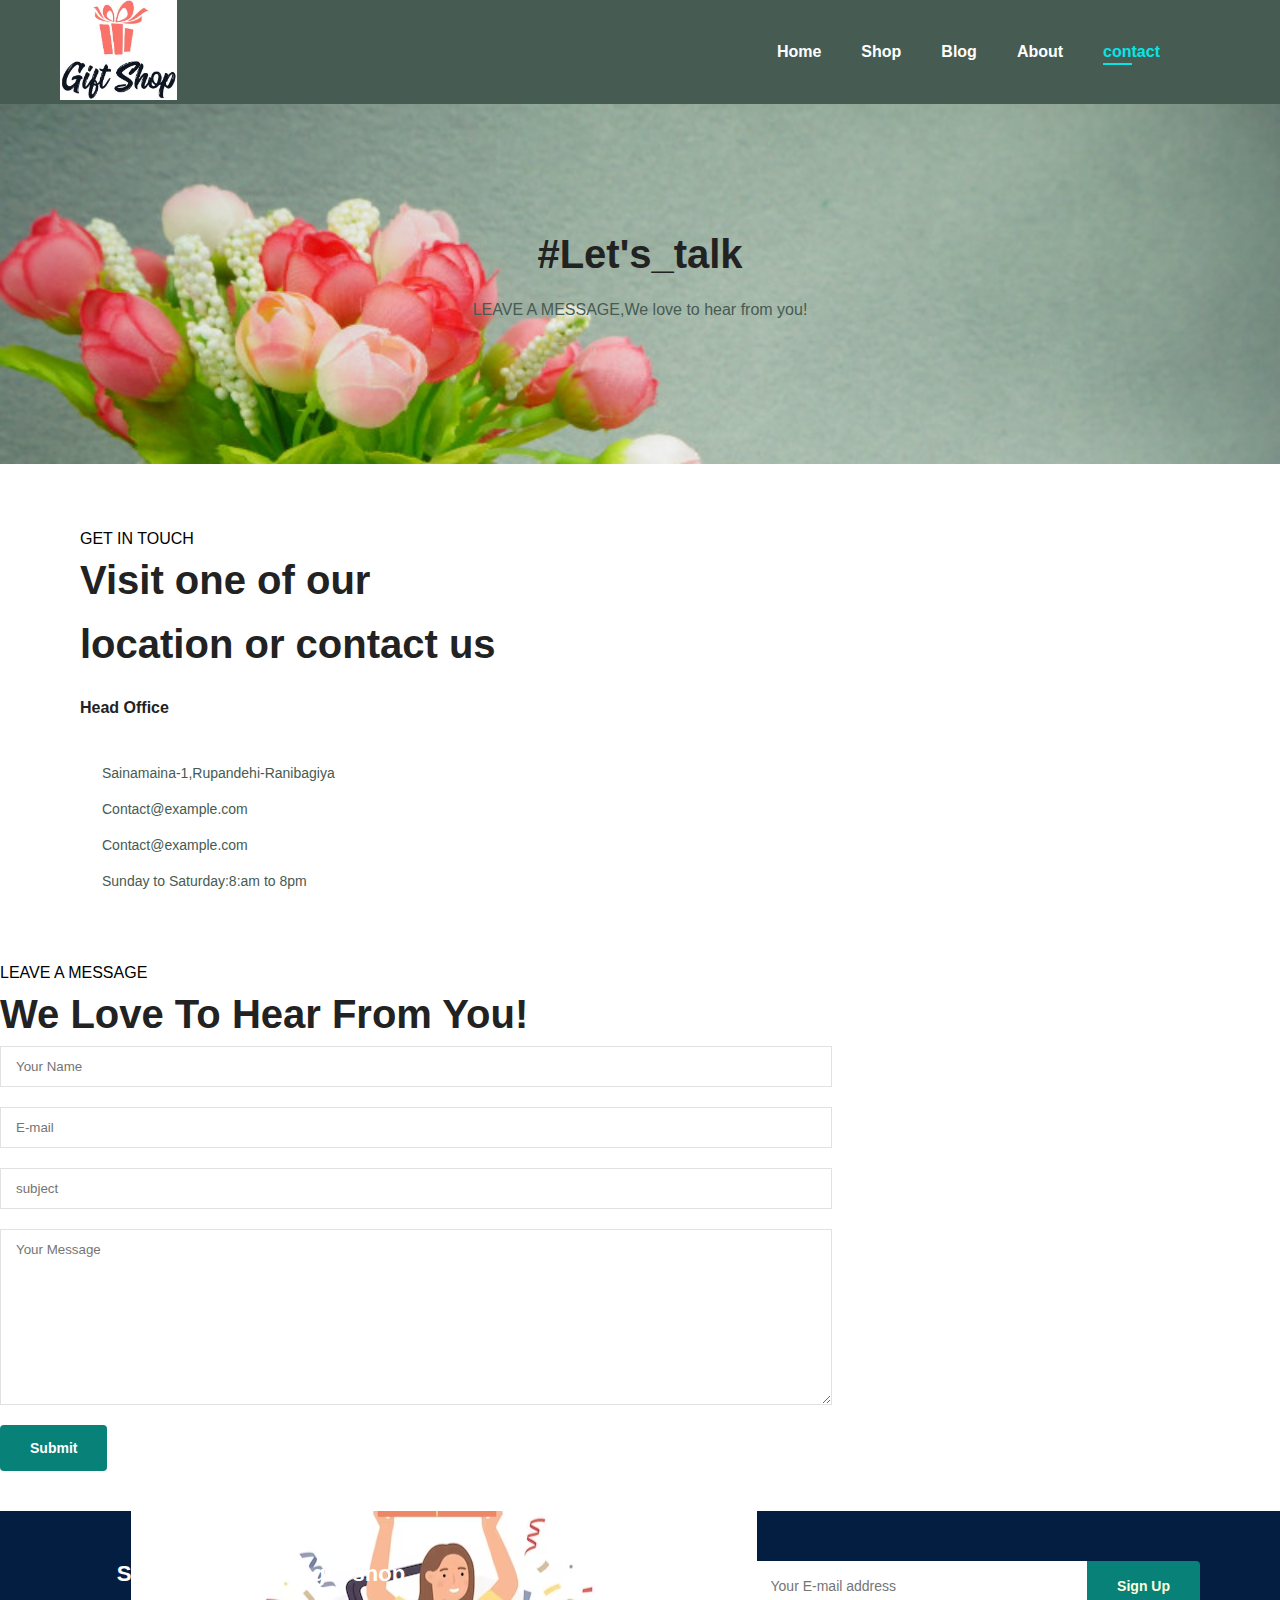
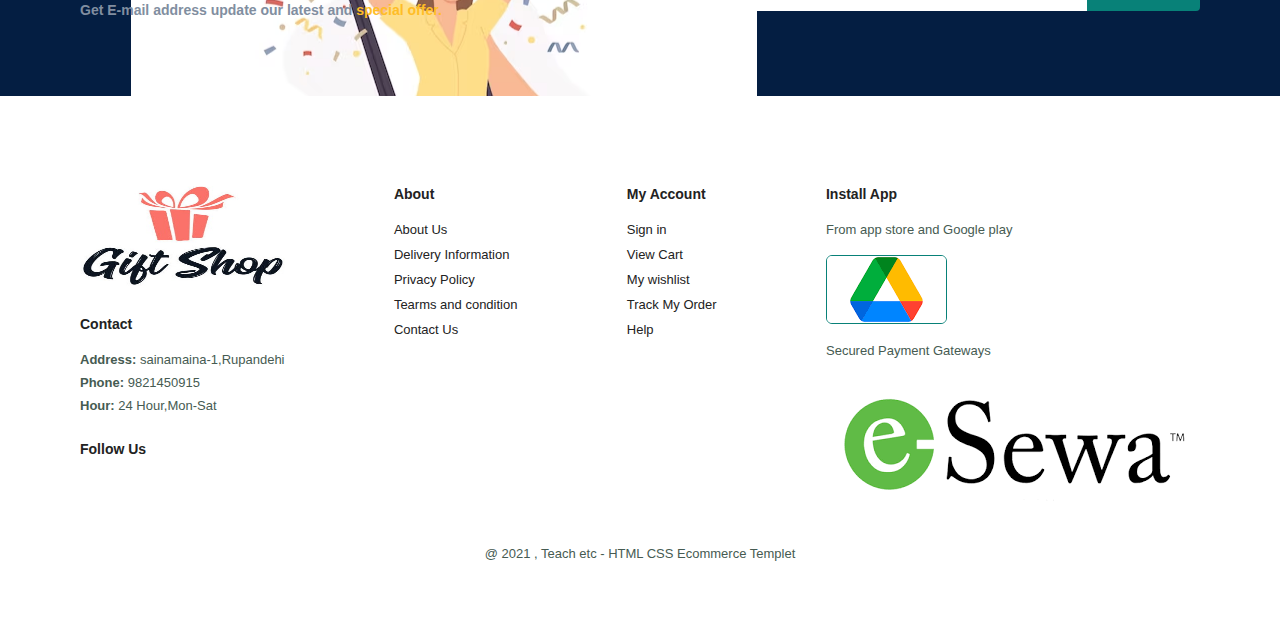
<file: contact.html>
<!DOCTYPE html>
<html lang="en">
<head>
    <meta charset="UTF-8">
    <meta name="viewport" content="width=device-width, initial-scale=1.0">
    <title>Online Gift Shop</title>
    <link rel="stylesheet" href="https://cdnjs.cloudflare.com/ajax/libs/font-awesome/6.4.0/css/all.min.css"
    integrity="sha512-iecdLmaskl7CVkqkXNQ/ZH/XLlvWZOJyj7Yy7tcenmpD1ypASozpmT/E0iPtmFIB46ZmdtAc9eNBvH0H/ZpiBw==" crossorigin="anonymous" referrerpolicy="no-referrer" />
    <Link rel="stylesheet" href="style.css">
</head>
<body>
    <section id="header">
        <a href="#"><img src="logo/gift-logo.jpg" class="logo"></a>
        <div>
            <ul id="navbar">
                <li><a href="index.html">Home</a></li>
                <li><a href="shop.html">Shop</a></li>
                <li><a href="Blog.html">Blog</a></li>
                <li><a href="about.html">About</a></li>
                <li><a class="active" href="contact.html">contact</a></li>
                <li><a href="cart.html"><i class="fa-solid fa-bag-shopping"></i></a></li>
                <a href="#" id="close"><i class="fas fa-times"></i></a>
            </ul>
        </div>
        <div id="mobile">
            <a href="cart.html"><i class="fa-solid fa-bag-shopping"></i></a>
            <i id="bar" class="fas fa-outdent"></i>
        </div>
    </section>
    <section id="about-header">       
        <h2>#Let's_talk</h2>       
        <p>LEAVE A MESSAGE,We love to hear from you!</p>   
    </section>  

    <section id="contact-details" class="section-p1">
       <div class="details">
        <span>GET IN TOUCH</span>
        <h2>Visit one of our location or contact us</h2>
        <h3>Head Office</h3>
        <div>
            <li>
                <i class="fas fa-map"></i>
                <p>Sainamaina-1,Rupandehi-Ranibagiya</p>
            </li>
            <li>
                <i class="fas fa-envelope"></i>
                <p>Contact@example.com</p>
            </li>
            <li>
                <i class="fas fa-phone-alt"></i>
                <p>Contact@example.com</p>
            </li>
            <li>
                <i class="fas fa-clock"></i>
                <p>Sunday to Saturday:8:am to 8pm</p>
            </li>
        </div>
       </div>

       <div class="map">
        <iframe src="https://www.google.com/maps/embed?pb=!1m18!1m12!1m3!1d14136.
        67112161104!2d83.4447550418129!3d27.65028028594423!2m3!1f0!2f0!3f0!3m2!1i1024!2i768!4f13.
        1!3m3!1m2!1s0x399685c907683133%3A0x2208eae6e554aed!2sSainamaina%201!5e0!3m2!1sen!2snp!4v1687427118973!5m2!1sen!2snp" 
        width="600" height="450" style="border:0;" allowfullscreen="" loading="lazy" referrerpolicy="no-referrer-when-downgrade"></iframe>
       </div>
    </section>

    <section id="form-details">
        <form action="">
            <span>LEAVE A MESSAGE</span>
            <h2>We Love To Hear From You!</h2>
            <input type="text" placeholder="Your Name">
            <input type="text" placeholder="E-mail">
            <input type="text" placeholder="subject">
            <textarea name="" id="" cols="30" rows="10" placeholder="Your Message"></textarea>
            <button class="normal">Submit</button>
        </form>
    </section>

    
    <section id="newsletters" class="section-p1 section-m1">
        <div class="newstext">
            <h4>Sign Up for online gift shop</h4>
            <p>Get E-mail address update our latest and <span>special offer.</span></p>
        </div>
        <div class="Form">
            <input type="text" placeholder="Your E-mail address">
            <button class="normal">Sign Up</button>
        </div>
    </section>
        <footer class="section-p1">
            <div class="col">
                <img class="logo" src="logo/gift-logo.jpg" alt="">
                <h4>Contact</h4>
                <p> <strong>Address: </strong> sainamaina-1,Rupandehi</p>
                <p><strong>Phone: </strong>9821450915</p>
                <p><strong>Hour: </strong>24 Hour,Mon-Sat</p>
                <div class="follow">
                    <h4>Follow Us</h4>
                    <div class="icon">
                        <i class="fab fa-facebook-f"></i>
                        <i class="fab fa-twitter"></i>
                        <i class="fab fa-instagram"></i>
                        <i class="fab fa-youtube"></i>
                    </div>
                </div>
            </div>
            <div class="col">
                <h4>About</h4>
                <a href="#">About Us</a>
                <a href="#">Delivery Information</a>
                <a href="#">Privacy Policy</a>
                <a href="#">Tearms and condition</a>
                <a href="#">Contact Us</a>
            </div>
            <div class="col">
                <h4>My Account</h4>
                <a href="#">Sign in</a>
                <a href="#">View Cart</a>
                <a href="#">My wishlist</a>
                <a href="#">Track My Order</a>
                <a href="#">Help</a>
            </div>
            <div class="col install">
                <h4>Install App</h4>
                <p>From app store and Google play</p>
                <div class="row">
                    <img src="install/drive.jpg" alt="">
                </div>
                <p>Secured Payment Gateways</p>
                <img src="install/esewa.jpg" alt="">
            </div>
            <div class="Copyright">
                <p>@ 2021 , Teach etc - HTML CSS Ecommerce Templet</p>
            </div>
        </footer>
    <script src="script.js"></script>
</body>
</html>
</file>
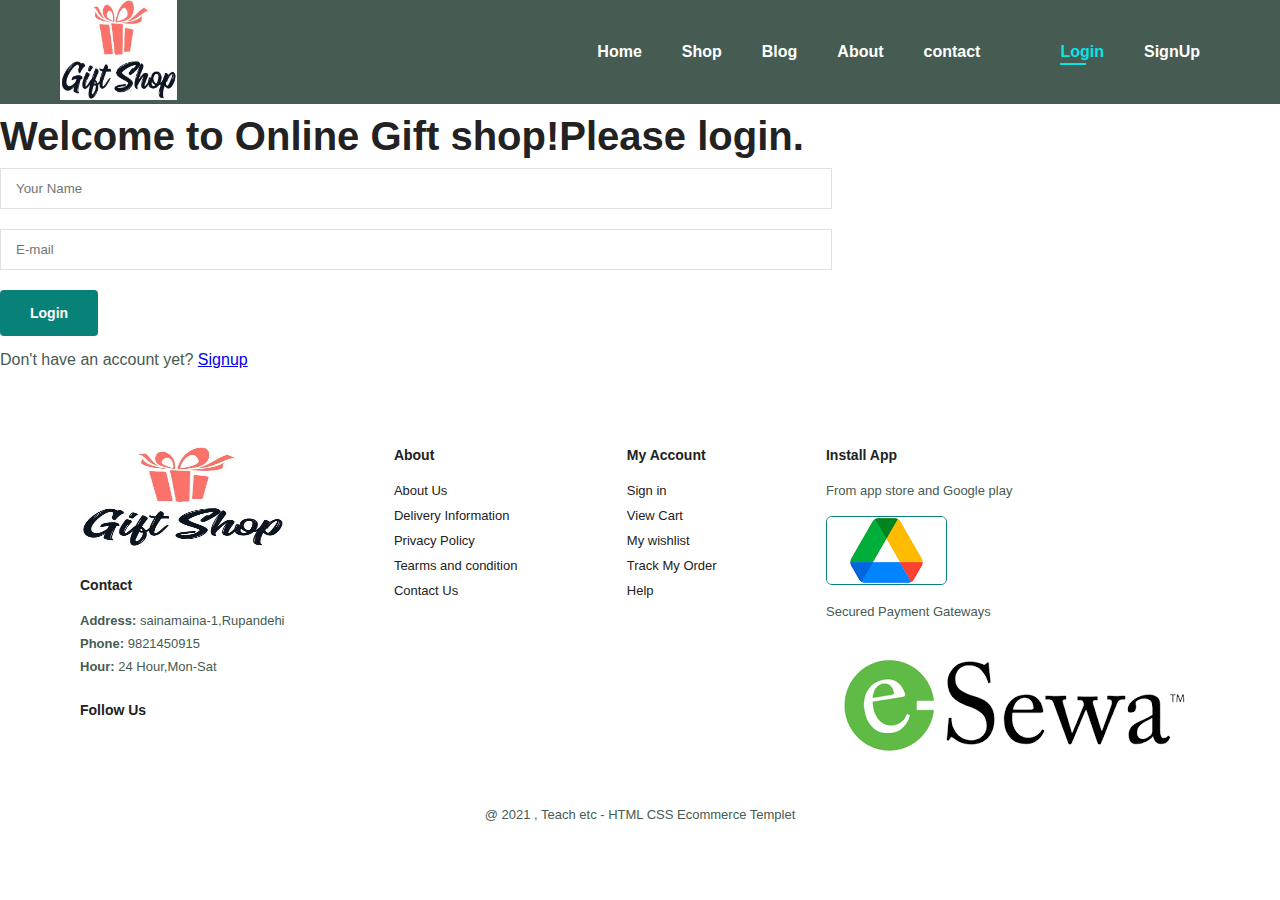
<file: login.html>
<!DOCTYPE html>
<html lang="en">
<head>
    <meta charset="UTF-8">
    <meta name="viewport" content="width=device-width, initial-scale=1.0">
    <title>Online Gift Shop</title>
    <link rel="stylesheet" href="https://cdnjs.cloudflare.com/ajax/libs/font-awesome/6.4.0/css/all.min.css"
    integrity="sha512-iecdLmaskl7CVkqkXNQ/ZH/XLlvWZOJyj7Yy7tcenmpD1ypASozpmT/E0iPtmFIB46ZmdtAc9eNBvH0H/ZpiBw==" crossorigin="anonymous" referrerpolicy="no-referrer" />
    <Link rel="stylesheet" href="style.css">
</head>
<body>
    <section id="header">
        <a href="#"><img src="logo/gift-logo.jpg" class="logo"></a>
        <div>
            <ul id="navbar">
                <li><a href="index.html">Home</a></li>
                <li><a href="shop.html">Shop</a></li>
                <li><a href="Blog.html">Blog</a></li>
                <li><a href="about.html">About</a></li>
                <li><a href="contact.html">contact</a></li>
                <li><a href="cart.html"><i class="fa-solid fa-bag-shopping"></i></a></li>
                <a href="#" id="close"><i class="fas fa-times"></i></a>
                <li><a  class="active"  href="login.html">Login</a></li>
                <li><a href="SignUp.html">SignUp</a></li>
            </ul>
        </div>
        <div id="mobile">
            <a href="cart.html"><i class="fa-solid fa-bag-shopping"></i></a>
            <i id="bar" class="fas fa-outdent"></i>
        </div>
    </section>
      
    <section id="form-details">
        <form action="">
            <h2>Welcome to Online Gift shop!Please login.</h2>
            <input type="text" placeholder="Your Name">
            <input type="text" placeholder="E-mail">
            <button class="normal">Login</button>
            <p >Don't have an account yet? <a href="signup.html"> Signup </a></p>
        </form>
    </section>

        <footer class="section-p1">
            <div class="col">
                <img class="logo" src="logo/gift-logo.jpg" alt="">
                <h4>Contact</h4>
                <p> <strong>Address: </strong> sainamaina-1,Rupandehi</p>
                <p><strong>Phone: </strong>9821450915</p>
                <p><strong>Hour: </strong>24 Hour,Mon-Sat</p>
                <div class="follow">
                    <h4>Follow Us</h4>
                    <div class="icon">
                        <i class="fab fa-facebook-f"></i>
                        <i class="fab fa-twitter"></i>
                        <i class="fab fa-instagram"></i>
                        <i class="fab fa-youtube"></i>
                    </div>
                </div>
            </div>
            <div class="col">
                <h4>About</h4>
                <a href="#">About Us</a>
                <a href="#">Delivery Information</a>
                <a href="#">Privacy Policy</a>
                <a href="#">Tearms and condition</a>
                <a href="#">Contact Us</a>
            </div>
            <div class="col">
                <h4>My Account</h4>
                <a href="#">Sign in</a>
                <a href="#">View Cart</a>
                <a href="#">My wishlist</a>
                <a href="#">Track My Order</a>
                <a href="#">Help</a>
            </div>
            <div class="col install">
                <h4>Install App</h4>
                <p>From app store and Google play</p>
                <div class="row">
                    <img src="install/drive.jpg" alt="">
                </div>
                <p>Secured Payment Gateways</p>
                <img src="install/esewa.jpg" alt="">
            </div>
            <div class="Copyright">
                <p>@ 2021 , Teach etc - HTML CSS Ecommerce Templet</p>
            </div>
        </footer>
    <script src="script.js"></script>
</body>
</html>
</file>
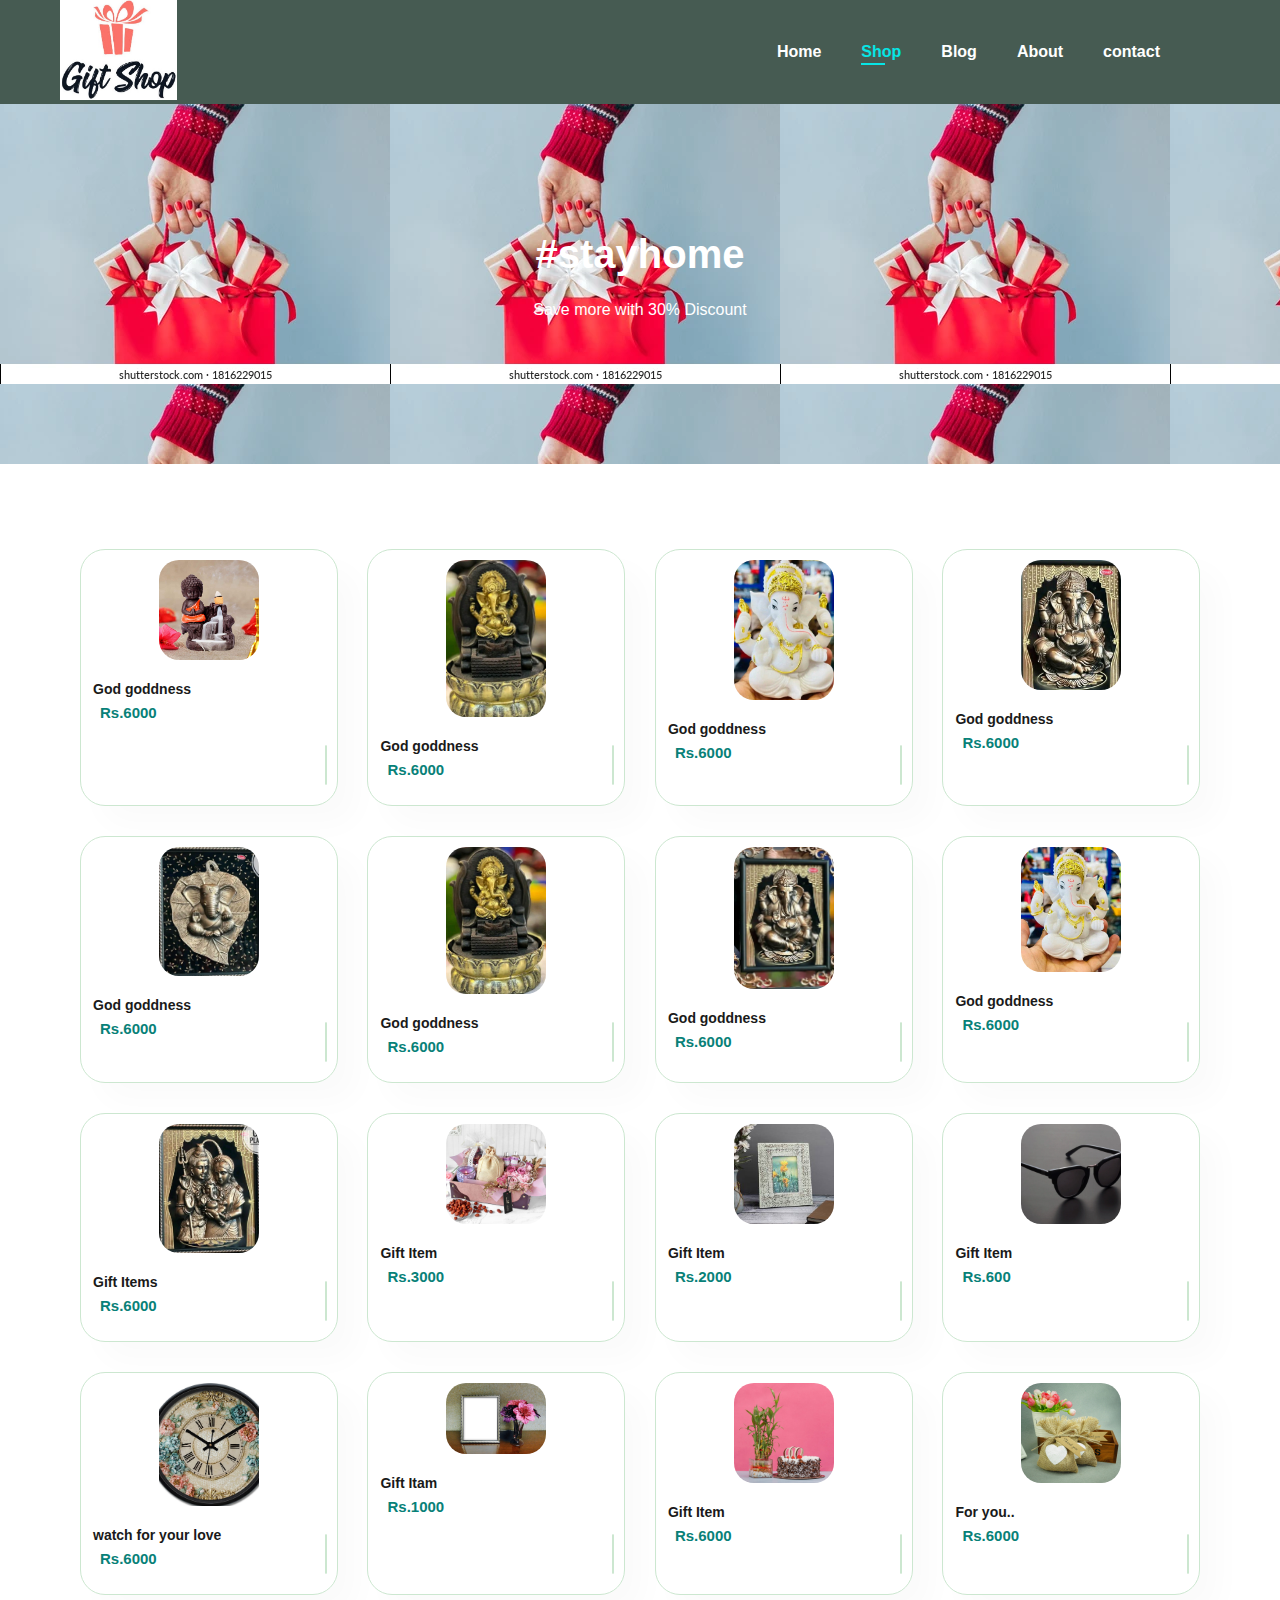
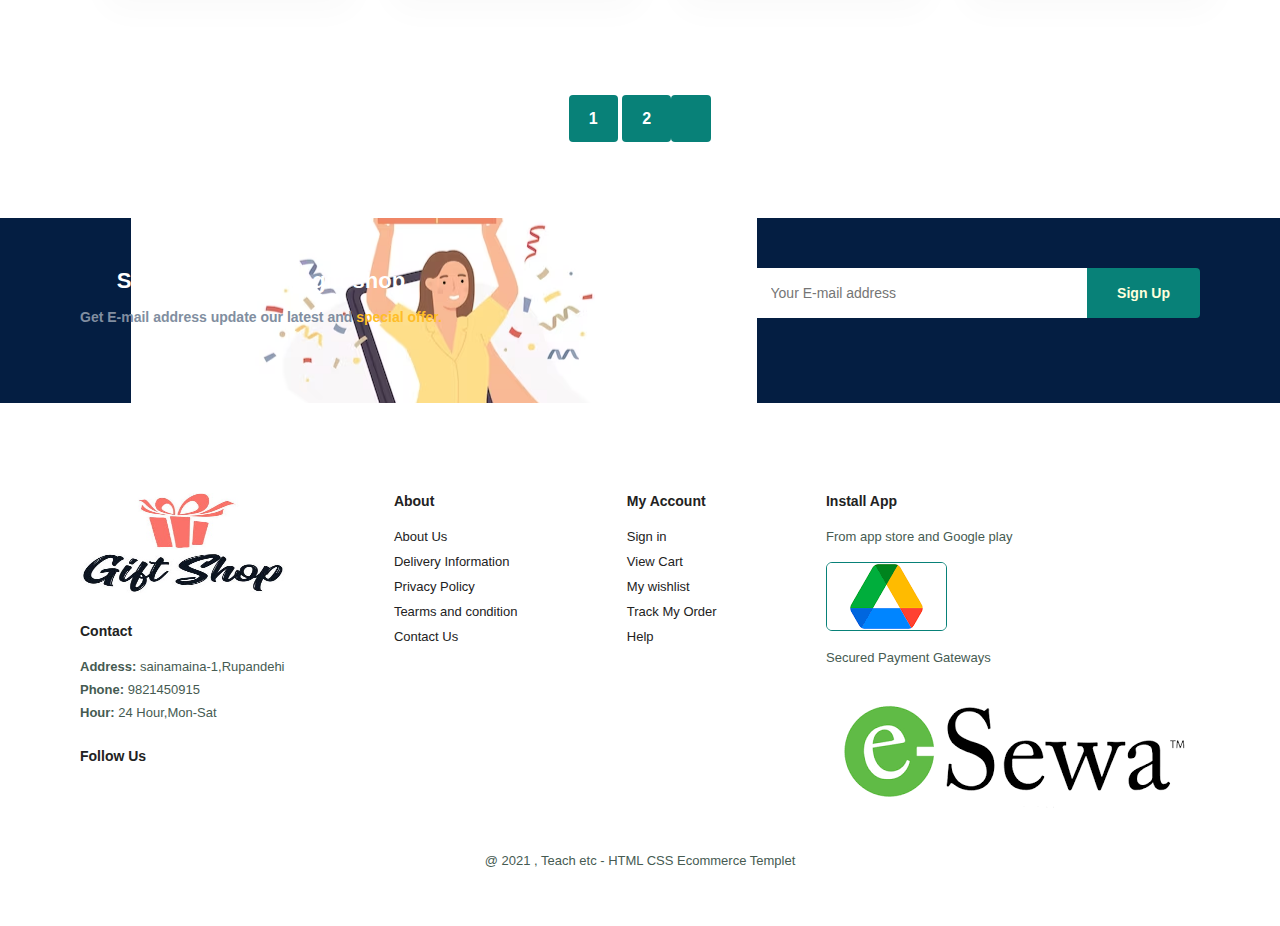
<file: shop.html>
<!DOCTYPE html>
<html lang="en">
<head>
    <meta charset="UTF-8">
    <meta name="viewport" content="width=device-width, initial-scale=1.0">
    <title>Online Gift Shop</title>
    <link rel="stylesheet" href="https://cdnjs.cloudflare.com/ajax/libs/font-awesome/6.4.0/css/all.min.css"
    integrity="sha512-iecdLmaskl7CVkqkXNQ/ZH/XLlvWZOJyj7Yy7tcenmpD1ypASozpmT/E0iPtmFIB46ZmdtAc9eNBvH0H/ZpiBw==" crossorigin="anonymous" referrerpolicy="no-referrer" />
    <Link rel="stylesheet" href="style.css">
</head>
<body>
    <section id="header">
        <a href="#"><img src="logo/gift-logo.jpg" class="logo"></a>
        <div>
            <ul id="navbar">
                <li><a href="index.html">Home</a></li>
                <li><a  class="active" href="shop.html">Shop</a></li>
                <li><a href="Blog.html">Blog</a></li>
                <li><a href="about.html">About</a></li>
                <li><a href="contact.html">contact</a></li>
                <li><a href="cart.html"><i class="fa-solid fa-bag-shopping"></i></a></li>
                <a href="#" id="close"><i class="fas fa-times"></i></a>
            </ul>
        </div>
        <div id="mobile">
            <a href="cart.html"><i class="fa-solid fa-bag-shopping"></i></a>
            <i id="bar" class="fas fa-outdent"></i>
        </div>
    </section>
    <section id="page-header">       
        <h2>#stayhome</h2>       
        <p>Save more with 30% Discount</p>   
    </section>   
    <section id="product1" class="section-p1">
    <div class="pro-container">
        <div class="pro">
            <img src="God/Gift.jpg" alt="">
            <div class="des">
                <h5>God goddness</h5>
                <div class="star">
                    <i class="fas fa-star"></i>
                    <i class="fas fa-star"></i>
                    <i class="fas fa-star"></i>
                    <i class="fas fa-star"></i>
                    <i class="fas fa-star"></i>
                </div>
                <h4>Rs.6000</h4>
            </div>
            <a href="sproduct.html" class="cart"><i class="fa-solid fa-cart-shopping" ></i></a>
        </div>
        <div class="pro">
            <img src="God/god.jpg" alt="">
            <div class="des">
                <h5>God goddness</h5>
                <div class="star">
                    <i class="fas fa-star"></i>
                    <i class="fas fa-star"></i>
                    <i class="fas fa-star"></i>
                    <i class="fas fa-star"></i>
                    <i class="fas fa-star"></i>
                </div>
                <h4>Rs.6000</h4>
            </div>
            <a href="#" class="cart"><i class="fa-solid fa-cart-shopping" ></i></a>
        </div>
        <div class="pro">
            <img src="God/god1.jpg" alt="">
            <div class="des">
                <h5>God goddness</h5>
                <div class="star">
                    <i class="fas fa-star"></i>
                    <i class="fas fa-star"></i>
                    <i class="fas fa-star"></i>
                    <i class="fas fa-star"></i>
                    <i class="fas fa-star"></i>
                </div>
                <h4>Rs.6000</h4>
            </div>
            <a href="#" class="cart"><i class="fa-solid fa-cart-shopping" ></i></a>
        </div>
        <div class="pro">
            <img src="God/god2.jpg" alt="">
            <div class="des">
                <h5>God goddness</h5>
                <div class="star">
                    <i class="fas fa-star"></i>
                    <i class="fas fa-star"></i>
                    <i class="fas fa-star"></i>
                    <i class="fas fa-star"></i>
                    <i class="fas fa-star"></i>
                </div>
                <h4>Rs.6000</h4>
            </div>
            <a href="#" class="cart"><i class="fa-solid fa-cart-shopping" ></i></a>
        </div>
        <div class="pro">
            <img src="God/god3.jpg" alt="">
            <div class="des">
                <h5>God goddness</h5>
                <div class="star">
                    <i class="fas fa-star"></i>
                    <i class="fas fa-star"></i>
                    <i class="fas fa-star"></i>
                    <i class="fas fa-star"></i>
                    <i class="fas fa-star"></i>
                </div>
                <h4>Rs.6000</h4>
            </div>
            <a href="#" class="cart"><i class="fa-solid fa-cart-shopping" ></i></a>
        </div>
        <div class="pro">
            <img src="God/god4.jpg" alt="">
            <div class="des">
                <h5>God goddness</h5>
                <div class="star">
                    <i class="fas fa-star"></i>
                    <i class="fas fa-star"></i>
                    <i class="fas fa-star"></i>
                    <i class="fas fa-star"></i>
                    <i class="fas fa-star"></i>
                </div>
                <h4>Rs.6000</h4>
            </div>
            <a href="#" class="cart"><i class="fa-solid fa-cart-shopping" ></i></a>
        </div>
        <div class="pro">
            <img src="God/god5.jpg" alt="">
            <div class="des">
                <h5>God goddness</h5>
                <div class="star">
                    <i class="fas fa-star"></i>
                    <i class="fas fa-star"></i>
                    <i class="fas fa-star"></i>
                    <i class="fas fa-star"></i>
                    <i class="fas fa-star"></i>
                </div>
                <h4>Rs.6000</h4>
            </div>
            <a href="#" class="cart"><i class="fa-solid fa-cart-shopping" ></i></a>
        </div>
        <div class="pro">
            <img src="God/god6.jpg" alt="">
            <div class="des">
                <h5>God goddness</h5>
                <div class="star">
                    <i class="fas fa-star"></i>
                    <i class="fas fa-star"></i>
                    <i class="fas fa-star"></i>
                    <i class="fas fa-star"></i>
                    <i class="fas fa-star"></i>
                </div>
                <h4>Rs.6000</h4>
            </div>
            <a href="#" class="cart"><i class="fa-solid fa-cart-shopping" ></i></a>
        </div>
            <div class="pro">
                <img src="God/shiva.jpg" alt="">
                <div class="des">
                    <h5>Gift Items</h5>
                    <div class="star">
                        <i class="fas fa-star"></i>
                        <i class="fas fa-star"></i>
                        <i class="fas fa-star"></i>
                        <i class="fas fa-star"></i>
                        <i class="fas fa-star"></i>
                    </div>
                    <h4>Rs.6000</h4>
                </div>
                <a href="#" class="cart"><i class="fa-solid fa-cart-shopping" ></i></a>
            </div>
            <div class="pro">
                <img src="image/d.jpg" alt="">
                <div class="des">
                    <h5>Gift Item</h5>
                    <div class="star">
                        <i class="fas fa-star"></i>
                        <i class="fas fa-star"></i>
                        <i class="fas fa-star"></i>
                        <i class="fas fa-star"></i>
                        <i class="fas fa-star"></i>
                    </div>
                    <h4>Rs.3000</h4>
                </div>
                <a href="#" class="cart"><i class="fa-solid fa-cart-shopping" ></i></a>
            </div>
            <div class="pro">
                <img src="image/g.jpg" alt="">
                <div class="des">
                    <h5>Gift Item</h5>
                    <div class="star">
                        <i class="fas fa-star"></i>
                        <i class="fas fa-star"></i>
                        <i class="fas fa-star"></i>
                        <i class="fas fa-star"></i>
                        <i class="fas fa-star"></i>
                    </div>
                    <h4>Rs.2000</h4>
                </div>
                <a href="#" class="cart"><i class="fa-solid fa-cart-shopping" ></i></a>
            </div>
            <div class="pro">
                <img src="image/ish.jpg" alt="">
                <div class="des">
                    <h5>Gift Item</h5>
                    <div class="star">
                        <i class="fas fa-star"></i>
                        <i class="fas fa-star"></i>
                        <i class="fas fa-star"></i>
                        <i class="fas fa-star"></i>
                        <i class="fas fa-star"></i>
                    </div>
                    <h4>Rs.600</h4>
                </div>
                <a href="#" class="cart"><i class="fa-solid fa-cart-shopping" ></i></a>
            </div>
            <div class="pro">
                <img src="image/watch.jpg" alt="">
                <div class="des">
                    <h5>watch for your love</h5>
                    <div class="star">
                        <i class="fas fa-star"></i>
                        <i class="fas fa-star"></i>
                        <i class="fas fa-star"></i>
                        <i class="fas fa-star"></i>
                        <i class="fas fa-star"></i>
                    </div>
                    <h4>Rs.6000</h4>
                </div>
                <a href="#" class="cart"><i class="fa-solid fa-cart-shopping" ></i></a>
            </div>
            <div class="pro">
                <img src="image/t.jpg" alt="">
                <div class="des">
                    <h5>Gift Itam</h5>
                    <div class="star">
                        <i class="fas fa-star"></i>
                        <i class="fas fa-star"></i>
                        <i class="fas fa-star"></i>
                        <i class="fas fa-star"></i>
                        <i class="fas fa-star"></i>
                    </div>
                    <h4>Rs.1000</h4>
                </div>
                <a href="#" class="cart"><i class="fa-solid fa-cart-shopping" ></i></a>
            </div>
            <div class="pro">
                <img src="image/gift2.jpg" alt="">
                <div class="des">
                    <h5>Gift Item</h5>
                    <div class="star">
                        <i class="fas fa-star"></i>
                        <i class="fas fa-star"></i>
                        <i class="fas fa-star"></i>
                        <i class="fas fa-star"></i>
                        <i class="fas fa-star"></i>
                    </div>
                    <h4>Rs.6000</h4>
                </div>
                <a href="#" class="cart"><i class="fa-solid fa-cart-shopping" ></i></a>
            </div>
            <div class="pro">
                <img src="image/s.jpg" alt="">
                <div class="des">
                    <h5>For you..</h5>
                    <div class="star">
                        <i class="fas fa-star"></i>
                        <i class="fas fa-star"></i>
                        <i class="fas fa-star"></i>
                        <i class="fas fa-star"></i>
                        <i class="fas fa-star"></i>
                    </div>
                    <h4>Rs.6000</h4>
                </div>
                <a href="#" class="cart"><i class="fa-solid fa-cart-shopping" ></i></a>
            </div>
        </div>
        </section>
        <section id="pagination" class="section-p1">
            <a href="#">1</a>
            <a href="#">2</a>
            <a href="#"><i class="fa-solid fa-arrow-right"></i></a>
        </section>
        <section id="newsletters" class="section-p1 section-m1">
            <div class="newstext">
                <h4>Sign Up for online gift shop</h4>
                <p>Get E-mail address update our latest and <span>special offer.</span></p>
            </div>
            <div class="Form">
                <input type="text" placeholder="Your E-mail address">
                <button class="normal">Sign Up</button>
            </div>
        </section>
        <footer class="section-p1">
            <div class="col">
                <img class="logo" src="logo/gift-logo.jpg" alt="">
                <h4>Contact</h4>
                <p> <strong>Address: </strong> sainamaina-1,Rupandehi</p>
                <p><strong>Phone: </strong>9821450915</p>
                <p><strong>Hour: </strong>24 Hour,Mon-Sat</p>
                <div class="follow">
                    <h4>Follow Us</h4>
                    <div class="icon">
                        <i class="fab fa-facebook-f"></i>
                        <i class="fab fa-twitter"></i>
                        <i class="fab fa-instagram"></i>
                        <i class="fab fa-youtube"></i>
                    </div>
                </div>
            </div>
            <div class="col">
                <h4>About</h4>
                <a href="#">About Us</a>
                <a href="#">Delivery Information</a>
                <a href="#">Privacy Policy</a>
                <a href="#">Tearms and condition</a>
                <a href="#">Contact Us</a>
            </div>
            <div class="col">
                <h4>My Account</h4>
                <a href="#">Sign in</a>
                <a href="#">View Cart</a>
                <a href="#">My wishlist</a>
                <a href="#">Track My Order</a>
                <a href="#">Help</a>
            </div>
            <div class="col install">
                <h4>Install App</h4>
                <p>From app store and Google play</p>
                <div class="row">
                    <img src="install/drive.jpg" alt="">
                </div>
                <p>Secured Payment Gateways</p>
                <img src="install/esewa.jpg" alt="">
            </div>
            <div class="Copyright">
                <p>@ 2021 , Teach etc - HTML CSS Ecommerce Templet</p>
            </div>
        </footer>
    <script src="script.js"></script>
</body>
</html>
</file>
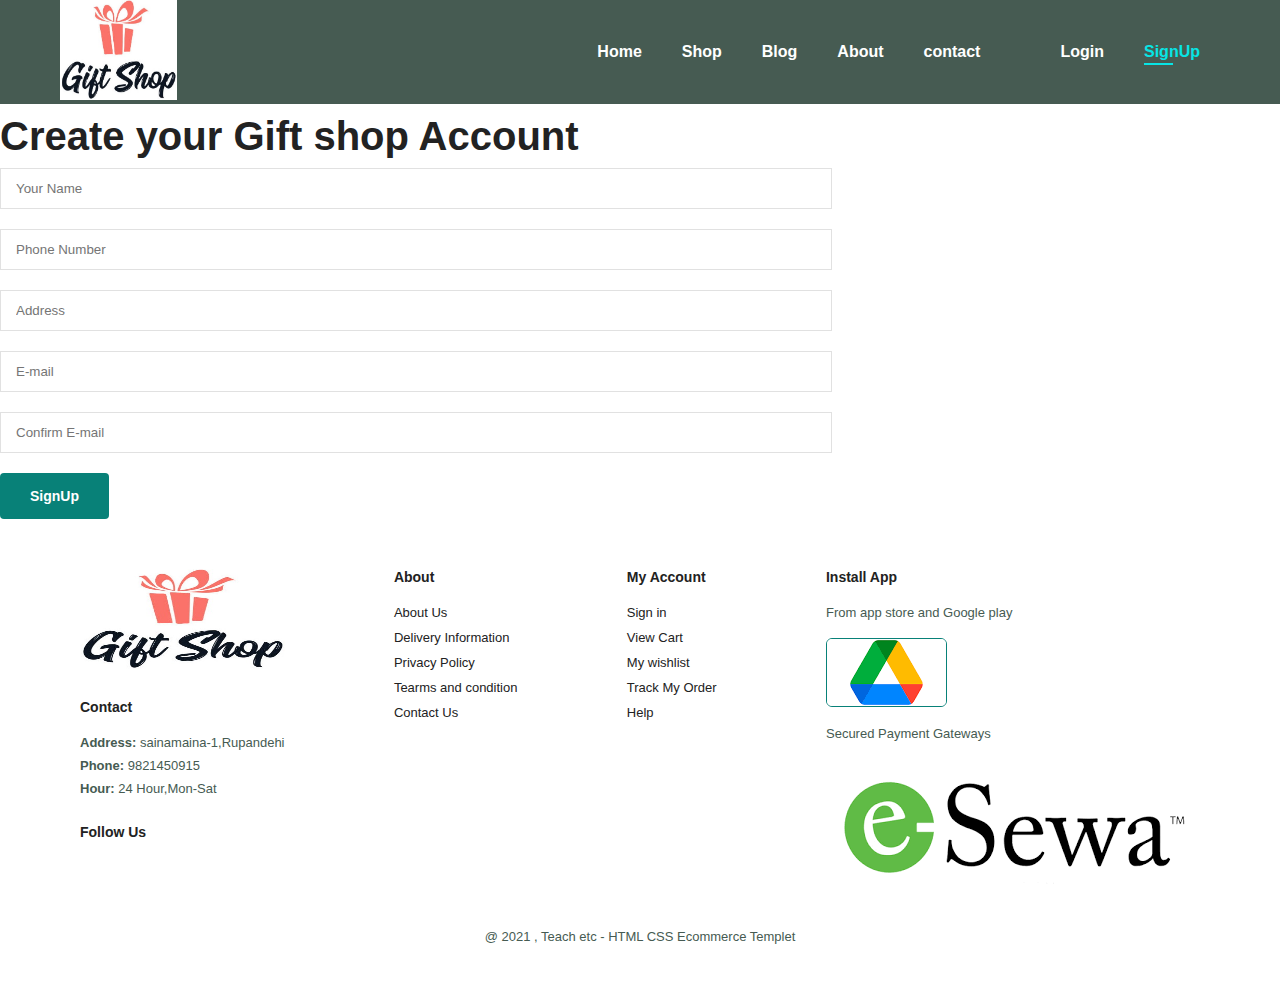
<file: SignUp.html>
<!DOCTYPE html>
<html lang="en">
<head>
    <meta charset="UTF-8">
    <meta name="viewport" content="width=device-width, initial-scale=1.0">
    <title>Online Gift Shop</title>
    <link rel="stylesheet" href="https://cdnjs.cloudflare.com/ajax/libs/font-awesome/6.4.0/css/all.min.css"
    integrity="sha512-iecdLmaskl7CVkqkXNQ/ZH/XLlvWZOJyj7Yy7tcenmpD1ypASozpmT/E0iPtmFIB46ZmdtAc9eNBvH0H/ZpiBw==" crossorigin="anonymous" referrerpolicy="no-referrer" />
    <Link rel="stylesheet" href="style.css">
</head>
<body>
    <section id="header">
        <a href="#"><img src="logo/gift-logo.jpg" class="logo"></a>
        <div>
            <ul id="navbar">
                <li><a href="index.html">Home</a></li>
                <li><a href="shop.html">Shop</a></li>
                <li><a href="Blog.html">Blog</a></li>
                <li><a href="about.html">About</a></li>
                <li><a href="contact.html">contact</a></li>
                <li><a href="cart.html"><i class="fa-solid fa-bag-shopping"></i></a></li>
                <a href="#" id="close"><i class="fas fa-times"></i></a>
                <li><a href="login.html">Login</a></li>
                <li><a class="active" href="SignUp.html">SignUp</a></li>
            </ul>
        </div>
        <div id="mobile">
            <a href="cart.html"><i class="fa-solid fa-bag-shopping"></i></a>
            <i id="bar" class="fas fa-outdent"></i>
        </div>
    </section>
      
    <section id="form-details">
        <form action="">
            <h2>Create your Gift shop Account</h2>
            <input type="text" placeholder="Your Name">
            <input type="number" placeholder="Phone Number">
            <input type="text" placeholder="Address">
            <input type="text" placeholder="E-mail">
            <input type="text" placeholder="Confirm E-mail">
            <button class="normal">SignUp</button>
        </form>
    </section>

        <footer class="section-p1">
            <div class="col">
                <img class="logo" src="logo/gift-logo.jpg" alt="">
                <h4>Contact</h4>
                <p> <strong>Address: </strong> sainamaina-1,Rupandehi</p>
                <p><strong>Phone: </strong>9821450915</p>
                <p><strong>Hour: </strong>24 Hour,Mon-Sat</p>
                <div class="follow">
                    <h4>Follow Us</h4>
                    <div class="icon">
                        <i class="fab fa-facebook-f"></i>
                        <i class="fab fa-twitter"></i>
                        <i class="fab fa-instagram"></i>
                        <i class="fab fa-youtube"></i>
                    </div>
                </div>
            </div>
            <div class="col">
                <h4>About</h4>
                <a href="#">About Us</a>
                <a href="#">Delivery Information</a>
                <a href="#">Privacy Policy</a>
                <a href="#">Tearms and condition</a>
                <a href="#">Contact Us</a>
            </div>
            <div class="col">
                <h4>My Account</h4>
                <a href="#">Sign in</a>
                <a href="#">View Cart</a>
                <a href="#">My wishlist</a>
                <a href="#">Track My Order</a>
                <a href="#">Help</a>
            </div>
            <div class="col install">
                <h4>Install App</h4>
                <p>From app store and Google play</p>
                <div class="row">
                    <img src="install/drive.jpg" alt="">
                </div>
                <p>Secured Payment Gateways</p>
                <img src="install/esewa.jpg" alt="">
            </div>
            <div class="Copyright">
                <p>@ 2021 , Teach etc - HTML CSS Ecommerce Templet</p>
            </div>
        </footer>
    <script src="script.js"></script>
</body>
</html>
</file>
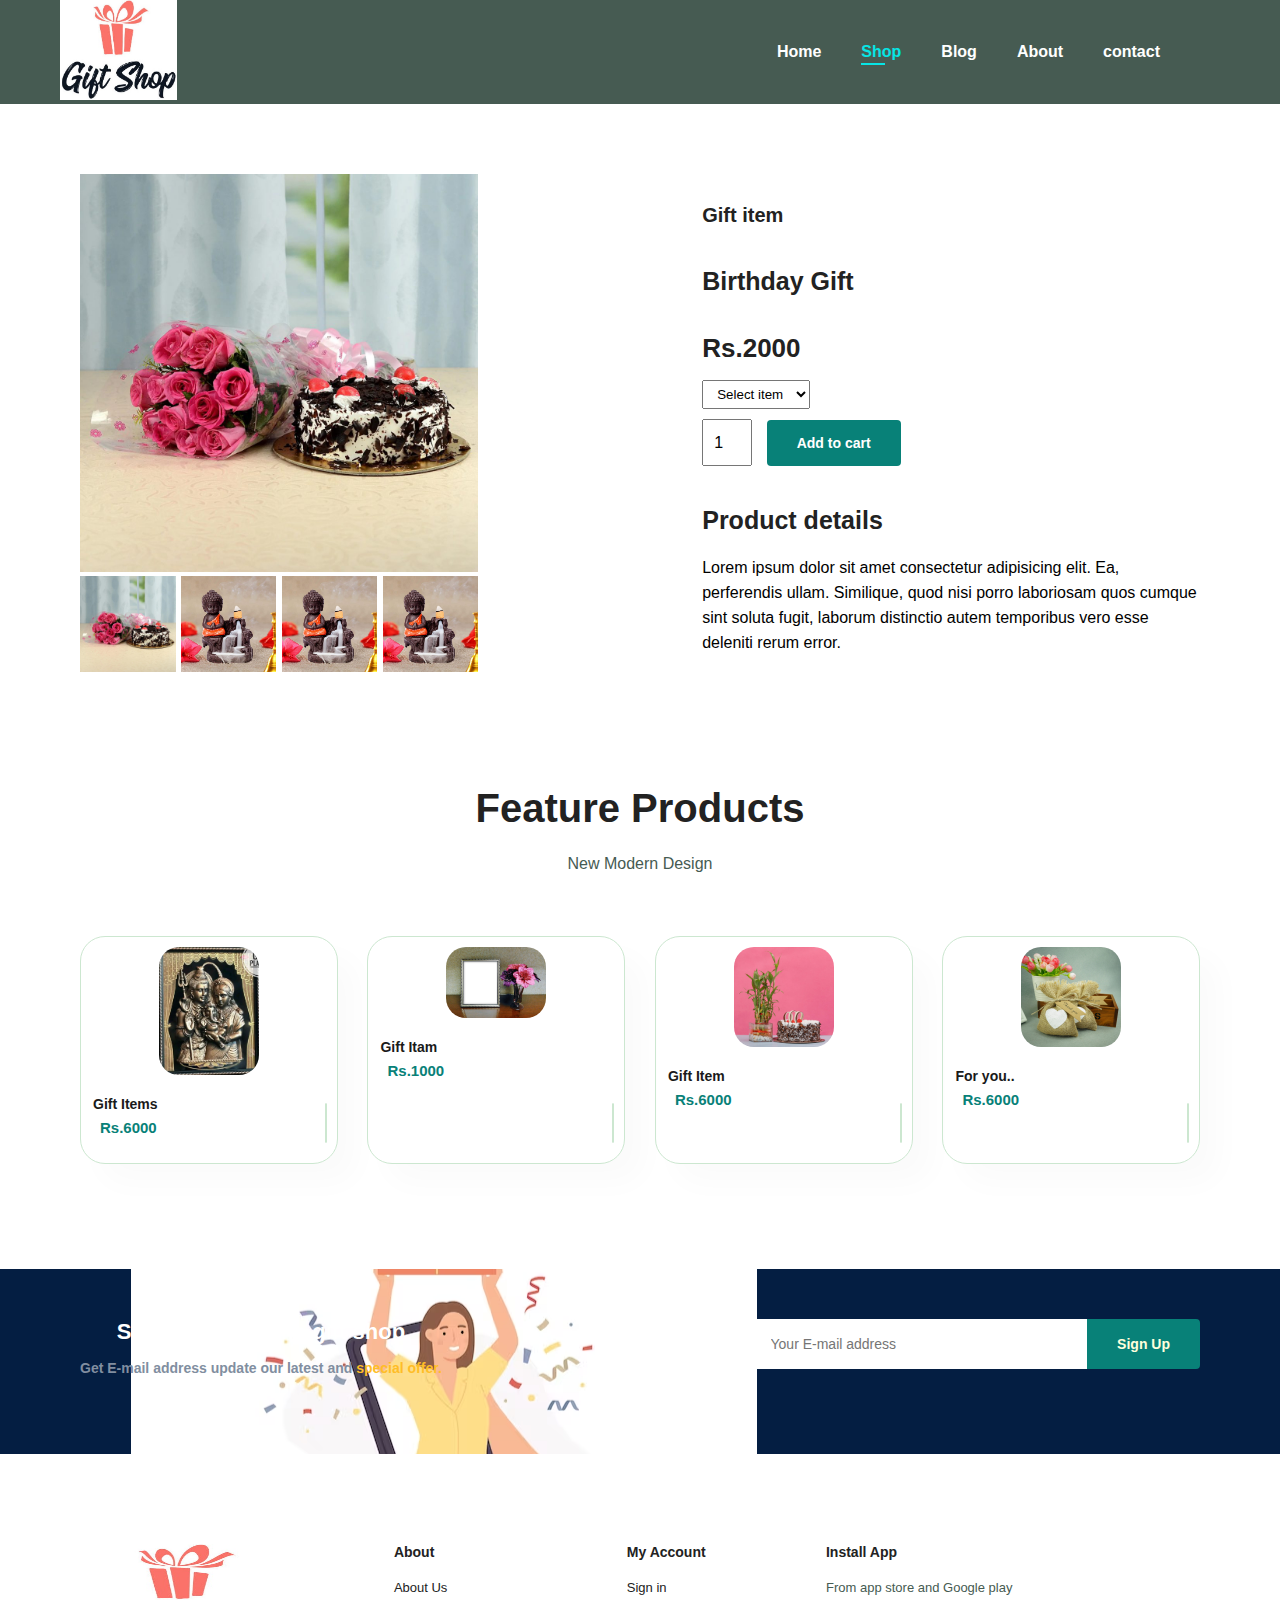
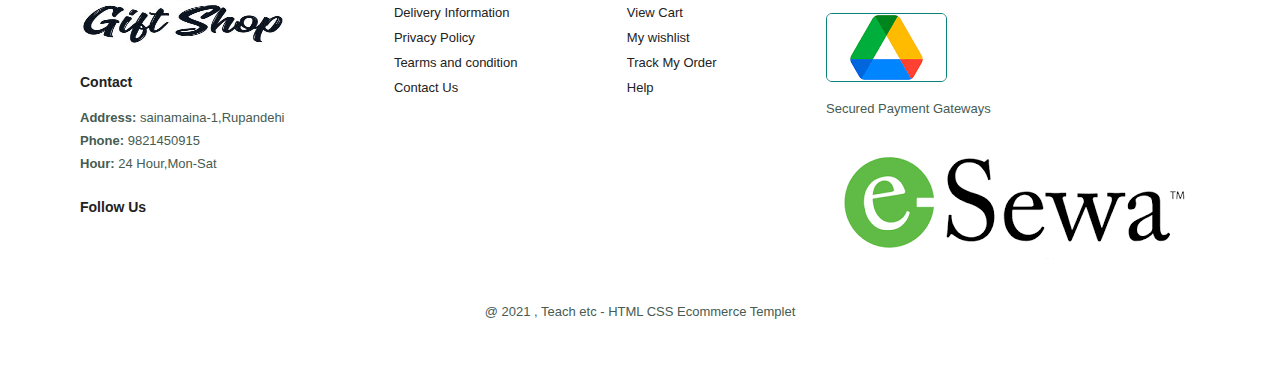
<file: sproduct.html>
<!DOCTYPE html>
<html lang="en">
<head>
    <meta charset="UTF-8">
    <meta name="viewport" content="width=device-width, initial-scale=1.0">
    <title>Online Gift Shop</title>
    <link rel="stylesheet" href="https://cdnjs.cloudflare.com/ajax/libs/font-awesome/6.4.0/css/all.min.css"
    integrity="sha512-iecdLmaskl7CVkqkXNQ/ZH/XLlvWZOJyj7Yy7tcenmpD1ypASozpmT/E0iPtmFIB46ZmdtAc9eNBvH0H/ZpiBw==" crossorigin="anonymous" referrerpolicy="no-referrer" />
    <Link rel="stylesheet" href="style.css">
</head>
<body>
    <section id="header">
        <a href="#"><img src="logo/gift-logo.jpg" class="logo"></a>
        <div>
            <ul id="navbar">
                <li><a href="index.html">Home</a></li>
                <li><a  class="active" href="shop.html">Shop</a></li>
                <li><a href="Blog.html">Blog</a></li>
                <li><a href="about.html">About</a></li>
                <li><a href="contact.html">contact</a></li>
                <li><a href="cart.html"><i class="fa-solid fa-bag-shopping"></i></a></li>
                <a href="#" id="close"><i class="fas fa-times"></i></a>
            </ul>
        </div>
        <div id="mobile">
            <a href="cart.html"><i class="fa-solid fa-bag-shopping"></i></a>
            <i id="bar" class="fas fa-outdent"></i>
        </div>
    </section>

    <section id="prodetails" class="section-p1">
    <div class="single-pro-img">
        <img src="image/Gift1.jpg" width=100% id="MainImg" alt="">
    
    <div class="small-img-group">
        <div class="small-img-col">
            <img src="image/Gift1.jpg" width="100%" class="small-img" alt="">
        </div>
        <div class="small-img-col">
            <img src="God/Gift.jpg" width="100%" class="small-img" alt="">
        </div>
        <div class="small-img-col">
            <img src="God/Gift.jpg" width="100%" class="small-img" alt="">
        </div>
        <div class="small-img-col">
            <img src="God/Gift.jpg" width="100%" class="small-img" alt="">
        </div>
        </div>
    </div>
    <div class="single-pro-details">
        <h6>Gift item </h6>
        <h4>Birthday Gift</h4>
        <h2>Rs.2000</h2>
        <select>
            <option>Select item</option>
            <option>Cake</option>
            <option>God</option>
            <option>flower</option>
        </select>
        <input type="number" value="1">
        <button class="normal">Add to cart</button>
        <h4>Product details</h4>
        <span>Lorem ipsum dolor sit amet consectetur adipisicing elit. Ea, perferendis ullam. Similique, 
            quod nisi porro laboriosam quos cumque sint soluta fugit, laborum distinctio autem temporibus
             vero esse deleniti rerum error.</span>
    </div>
    </section>
    <section id="product1" class="section-p1">
        <h2>Feature Products</h2>
        <p>New Modern Design </p>
        <div class="pro-container">
            <div class="pro">
                <img src="God/shiva.jpg" alt="">
                <div class="des">
                    <h5>Gift Items</h5>
                    <div class="star">
                        <i class="fas fa-star"></i>
                        <i class="fas fa-star"></i>
                        <i class="fas fa-star"></i>
                        <i class="fas fa-star"></i>
                        <i class="fas fa-star"></i>
                    </div>
                    <h4>Rs.6000</h4>
                </div>
                <a href="#" class="cart"><i class="fa-solid fa-cart-shopping" ></i></a>
            </div>
            
            <div class="pro">
                <img src="image/t.jpg" alt="">
                <div class="des">
                    <h5>Gift Itam</h5>
                    <div class="star">
                        <i class="fas fa-star"></i>
                        <i class="fas fa-star"></i>
                        <i class="fas fa-star"></i>
                        <i class="fas fa-star"></i>
                        <i class="fas fa-star"></i>
                    </div>
                    <h4>Rs.1000</h4>
                </div>
                <a href="#" class="cart"><i class="fa-solid fa-cart-shopping" ></i></a>
            </div>
            <div class="pro">
                <img src="image/gift2.jpg" alt="">
                <div class="des">
                    <h5>Gift Item</h5>
                    <div class="star">
                        <i class="fas fa-star"></i>
                        <i class="fas fa-star"></i>
                        <i class="fas fa-star"></i>
                        <i class="fas fa-star"></i>
                        <i class="fas fa-star"></i>
                    </div>
                    <h4>Rs.6000</h4>
                </div>
                <a href="#" class="cart"><i class="fa-solid fa-cart-shopping" ></i></a>
            </div>
            <div class="pro">
                <img src="image/s.jpg" alt="">
                <div class="des">
                    <h5>For you..</h5>
                    <div class="star">
                        <i class="fas fa-star"></i>
                        <i class="fas fa-star"></i>
                        <i class="fas fa-star"></i>
                        <i class="fas fa-star"></i>
                        <i class="fas fa-star"></i>
                    </div>
                    <h4>Rs.6000</h4>
                </div>
                <a href="#" class="cart"><i class="fa-solid fa-cart-shopping" ></i></a>
            </div>
        </div>
        </section>
    
        <section id="newsletters" class="section-p1 section-m1">
            <div class="newstext">
                <h4>Sign Up for online gift shop</h4>
                <p>Get E-mail address update our latest and <span>special offer.</span></p>
            </div>
            <div class="Form">
                <input type="text" placeholder="Your E-mail address">
                <button class="normal">Sign Up</button>
            </div>
        </section>
        <footer class="section-p1">
            <div class="col">
                <img class="logo" src="logo/gift-logo.jpg" alt="">
                <h4>Contact</h4>
                <p> <strong>Address: </strong> sainamaina-1,Rupandehi</p>
                <p><strong>Phone: </strong>9821450915</p>
                <p><strong>Hour: </strong>24 Hour,Mon-Sat</p>
                <div class="follow">
                    <h4>Follow Us</h4>
                    <div class="icon">
                        <i class="fab fa-facebook-f"></i>
                        <i class="fab fa-twitter"></i>
                        <i class="fab fa-instagram"></i>
                        <i class="fab fa-youtube"></i>
                    </div>
                </div>
            </div>
            <div class="col">
                <h4>About</h4>
                <a href="#">About Us</a>
                <a href="#">Delivery Information</a>
                <a href="#">Privacy Policy</a>
                <a href="#">Tearms and condition</a>
                <a href="#">Contact Us</a>
            </div>
            <div class="col">
                <h4>My Account</h4>
                <a href="#">Sign in</a>
                <a href="#">View Cart</a>
                <a href="#">My wishlist</a>
                <a href="#">Track My Order</a>
                <a href="#">Help</a>
            </div>
            <div class="col install">
                <h4>Install App</h4>
                <p>From app store and Google play</p>
                <div class="row">
                    <img src="install/drive.jpg" alt="">
                </div>
                <p>Secured Payment Gateways</p>
                <img src="install/esewa.jpg" alt="">
            </div>
            <div class="Copyright">
                <p>@ 2021 , Teach etc - HTML CSS Ecommerce Templet</p>
            </div>
        </footer>
        <script>
            var MainImg = document.getElementById("MainImg");
            var smallimg = document.getElementsByClassName("small-img");

            smallimg[0].onclick = function(){
                MainImg.src = smallimg[0].src;
            }
            smallimg[1].onclick = function(){
                MainImg.src = smallimg[1].src;
            }
            smallimg[2].onclick = function(){
                MainImg.src = smallimg[2].src;
            }
            smallimg[3].onclick = function(){
                MainImg.src = smallimg[3].src;
            }
        </script>
    <script src="script.js"></script>
</body>
</html>
</file>
<file: style.css>
*{
    margin: 0;
    padding: 0;
    box-sizing: border-box;
    font-family: 'spartan',sans-serif;
}
h1{
    font-size: 30px;
    line-height: 60px;
    color: #222;
}
h2{
    font-size: 40px;
    line-height: 64px;
    color: #222;   
}
h3{
    font-size: 30px;
    line-height: 64px;
    color: #222;
}
h4{
    font-size: 25px;
    color: #222;
}
h6{
    font-size: 20px;
    color: #222;
}
p{
    font-size: 16px;
    color: #465b52;
    margin: 15px 0 28px 0;
}

.section-p1{
        padding: 50px 80px;
    }
.section-m1{
    margin: 40px 0;
}
button.normal{
font-size: 14px;
font-weight: 600;
padding: 15px 30px;
color: #000;
background-color: #fff;
border-radius: 4px;
cursor: pointer;
border: none;
outline: none;
transition: 0.2s;
}
button.white{
    font-size: 13px;
    font-weight: 600;
    padding: 11px 18px;
    color: #fff;
    background-color: transparent;
    cursor: pointer;
    border: 1px solid #fff;
    outline: none;
    transition: 0.2s;
    }
body{
    width: 100%;
}
.logo{
    background-size: cover;
    height: 100px;
    width: 100%; 
}
#header{
    display: flex;
    align-items: center;
    justify-content: space-between;
    padding: 0px 60px;
    background: #465b52;
    box-shadow: 0 5px 15px rgba(red, green, blue, alpha);
    z-index: 999;
    position: sticky;
    top: 0;
    left: 0;
}
#navbar{
    display: flex;
    align-items: center;
    justify-content: center;
}
#navbar li{
    list-style: none;
    padding: 0 20px;
    position: relative;
}
#navbar li a{
    text-decoration: none;
    font-size: 16px;
    font-weight: 600;
    color: white;
    transition: 0.3sec ease;
}
#navbar li a:hover,
#navbar li a.active{
    color: rgb(7, 229, 229);
}
#navbar li a.active::after,
#navbar li a:hover::after{
    content: "";
    width: 30%;
    height: 2px;
    background-color: rgb(7, 229, 229);;
    position: absolute;
    bottom: -4px;
    left: 20px;
}
#mobile{
    display: none;
    align-items: center;
}
#close{
    display: none;
}
/*Home page*/
#hero{
    background-image: url("image/t.jpg");
    height: 100vh;
    width: 100%;
    background-size: cover;
    background-position: top 25% right 0;
    padding: 0 80px;
    display: flex;
    flex-direction: column;
    align-items: flex-start;
    justify-content: center;
}
#hero p{
    color: black;
}
#hero h4{
    padding-bottom: 15px;
}
#hero h3{
    color:chocolate;
}
#hero button{
background-color: transparent;
color:aqua;
border: 0;
padding: 14px 80px 14px 65px;
background-repeat: no-repeat;
cursor: pointer;
font-weight: 700;
font-size: 15px;
}
#feature{
    display: flex;
    align-items: center;
    justify-content:space-between;
    flex-wrap: wrap;
    
}
#feature .fe-box{
    width: 300px;
    text-align: center;
    padding: 25px 15px;
    box-shadow: 20px 20px 34px rgba(0, 0, 0, 0.03);
    border: 1px solid #cce7d0;
    border-radius: 4px;
    margin: 15px 0;
}
#feature .fe-box:hover{
    box-shadow: 20px 20px 34px rgba(70, 61, 221, 0.1);
}
#feature .fe-box img{
    width: 100%;
    margin-bottom: 10px;
}
#feature .fe-box h6{
    display: inline-block;
    padding: 8px 6px 8px;
    line-height: 1;
    border-radius: 4px;
    color: #088178;
    background-color: #fddde4;
}
#feature .fe-box:nth-child(2) h6{
    background-color: #cce7d0;
}
#feature .fe-box:nth-child(3) h6{
    background-color: #d0e0df;
}
#product1{
    text-align: center;
}
#product1 .pro-container {
    display: flex;
    justify-content: space-between;
    padding-top: 20px;
    flex-wrap: wrap;
}
#product1 .pro{
    width: 23%;
    min-width: 250px;
    padding: 10px 12px;
    border: 1px solid #cce7d0;
    border-radius: 25px;
    cursor: pointer;
    box-shadow: 20px 20px 30px rgba(0, 0, 0, 0.02);
    margin: 15px 0;
    transition: 0.2s ease;
    position: relative;
}
#product1 .pro:hover{
    box-shadow: 20px 20px 30px rgba(0, 0, 0, 0.06);  
}
#product1 .pro img{
    width: 100px;
    border-radius: 20px;
}
#product1 .pro .des{
    text-align: start;
    padding: 10px 0;
}
#product1 .pro .des h5{
    padding-top: 7px;
    color: #1a1a1a;
    font-size: 14px;
}
#product1 .pro .des i{
    font-size: 12px;
    color: rgb(243 181 25);
}
#product1 .pro .des h4{
    padding: 7px;
    font-size: 15px;
    font-weight: 700;
    color: #088178;
}
#product1 .pro .cart{
    height: 40px;
    width: 40;
    line-height: 40px;
    border-radius: 50px;
    background-color: #e8f6ea;
    font-weight: 500;
    color: #088178;
    border: 1px solid #cce7d0;
    position: absolute;
    bottom: 20px;
    right: 10px;
}
#banner{
    display: flex;
    flex-direction: column;
    justify-content: center;
    align-items: center;
    text-align: center;
    background-image: url("image/gla.jpg");
    width: 100%;
    height: 40vh;
    background-size: cover;
    background-position: center;
}
#banner h4{
    color: #fff;
    font-size: 16px;
}
#banner h2{
    color: #fff;
    font-size: 30px;
    padding: 10px 0;
}
#banner h2 span{
    color:#ef3636;
}
#banner button:hover{
background-color: #088178;
color: #fff;
}
#sm-banner {
    display: flex;
    justify-content: space-between;
    flex-wrap: wrap;
}

#sm-banner .banner-box{
    display: flex;
    flex-direction: column;
    justify-content: center;
    align-items: flex-start;
    background-image: url("image/glass.jpg");
    min-width:500px;
    height: 50vh;
    background-size: cover;
    background-position: center;  
    padding: 30px;
}
#sm-banner .banner-box2{
    background-image: url("image/ish.jpg"); 
}
#sm-banner h4{
color: #fff;
font-size: 20px;
font-weight: 300;
}
#sm-banner h2{
    color: #fff;
    font-size: 28px;
    font-weight: 800;
    }
#sm-banner span{
    color: #fff;
    font-size: 14px;
    font-weight: 500;
    padding-bottom: 15px;
     }
     #sm-banner .banner-box:hover button {
     background: #088178;
     border: 1px solid #088178;
     }
     #banner3{
        display: flex;
        justify-content: space-between;
        flex-wrap: wrap;
        padding: 0 80px;
     }
     #banner3 .banner-box{
        display: flex;
        flex-direction: column;
        justify-content: center;
        align-items: flex-start;
        background-image: url("image/Gift1.jpg");
        min-width:30%;
        height: 30vh;
        background-size: cover;
        background-position: center;  
        padding: 30px;
        margin-bottom: 20px;
     }
     #banner3 .banner-box2{
        background-image: url("image/g.jpg");     
     }
     #banner3 .banner-box3{
        background-image: url("image/gla.jpg");
     }
     #banner3 h2{
        color: #fff;
        font-weight: 900;
        font-size: 22px;
     }
     #banner3 h3{
        color: #ef3636;
        font-weight: 800;
        font-size: 15px;
     }
     #newsletters{
        display: flex;
        justify-content: space-between;
        flex-wrap: wrap;
        text-align: center;
        background-image: url("image/online.jpg");
        background-repeat: no-repeat;
        background-position: 20% 30%;
        background-color: #041e42;
     }
     #newsletters h4{
        font-size: 22px;
        font-weight: 700;
        color: #fff;
     }
     #newsletters p{
        font-size: 14px;
        font-weight: 600;
        color: #818ea0;
     }
     #newsletters p span{
        color: #ffbd27;
     }
     #newsletters .Form{
         display: flex;
         width: 40%;
     }
     #newsletters input{
        height: 3.125rem;
        padding: 0 1.25em;
        font-size: 14px;
        width: 100%;
        border: 1px solid transparent;
        border-radius: 4px;
        outline: none;
        border-top-right-radius: 0;
        border-bottom-right-radius: 0;
     }
     #newsletters button{
        background-color: #088178;
        color: #ffd;
        white-space: nowrap;
        height: 50px;
        border-top-left-radius: 0;
        border-bottom-left-radius: 0;
     }
     footer{
       display: flex;
       flex-wrap: wrap;
       justify-content: space-between;
     }
   footer .col{
        display: flex;
        flex-direction: column;
        align-items: flex-start;
        margin-bottom: 20px;
    }
    footer .logo{
        margin-bottom: 30px;
    }
    footer h4{
        font-size: 14px;
        padding-bottom: 20px;
    }
    footer p{
        font-size: 13px;
        margin: 0 0 8px 0;
    }
    footer a{
        font-size: 13px;
        text-decoration: none;
        color: #222;
        margin-bottom: 10px;
    }
    footer .follow{
        margin-top: 20px;
    }
    footer .follow i{
        color: #465b52;
        padding-right: 4px;
        cursor: pointer;
    }
    footer .install .row img{
        border: 1px solid #088178;
        border-radius: 6px;
    }
    footer .install img{
        margin: 10px 0 15px 0;
    }
    footer .follow i :hover,
        footer a :hover{
            color: #088178;
        }
        footer .Copyright{
            width: 100%;
            text-align: center;
        }

        /*shop page */
        #page-header{
           background-image: url("image/hand.jpg");
           width: 100%;
           height: 40vh;
           display: flex;
           justify-content: center;
           align-items: center;
           flex-direction: column;
           padding: 14px;
        }
        #page-header h2,
        #page-header p{
            color: #fff;
        }
        #pagination{
            text-align: center;
        }
        #pagination a{
            text-decoration: none;
            background-color: #088178;
            padding: 15px 20px;
            border-radius: 4px;
            color: #fff;
            font-weight: 600;
        }
        #pagination a i{
            font-size: 16px;
            font-weight: 600;
        }
        
    /* single sproduct*/
    #prodetails{
        display: flex;
        margin-top: 20px;
    }
    #prodetails .single-pro-img{
        width: 40%;
        margin-right: 20%;
    }
    .small-img-group{
        display: flex;
        justify-content: space-between;
    }
    .small-img-col{
        flex-basis: 24%;
        cursor: pointer;
    }
    #prodetails .single-pro-details{
        width: 50%;
        padding-top: 30px;
    }
    #prodetails .single-pro-details h4{
        padding: 40px 0 20px 0;

    }
    #prodetails .single-pro-details h2{
        font-size: 26px;
    }
    #prodetails .single-pro-details select{
        display: block;
        padding: 5px 10px;
        margin-bottom: 10px;
    }
    #prodetails .single-pro-details input{
        width: 50px;
        height: 47px;
        padding-left: 10px;
        font-size: 16px;
        margin-right: 10px;
    }
    #prodetails .single-pro-details input:focus{
        outline: none;
    }
    #prodetails .single-pro-details button{
        background: #088178;
        color: #fff;
    }
    #prodetails .single-pro-details span{
        line-height: 25px;
    }
    /* blog page */
    #page-header.blog-header{
        background-image: url("image/gla.jpg");
    }
    #blog{
        padding: 150px 150px 0 150px;
    }
    #blog .blog-box{
        display: flex;
        align-items: center;
        width: 100%;
        padding-bottom: 90px;
    }
    #blog .blog-img{
        width: 50%;
        margin-right: 40px;
    }
    #blog-img{
        width: 100%;
        height: 300px;
        object-fit: cover;
    }
    #blog .blog-details{
        width: 50%;
    }
    #blog .blog-details a{
        text-decoration: none;
        font-size: 11px;
        color: #000;
        font-weight: 700;
        position: relative;
        transition: 0.3s;
    }
    #blog .blog-details a::after{
        content: "";
        width: 50px;
        height: 1px;
        background-color: #000;
        position: absolute;
        top: 4px;
        right: -60px;
    }
    #blog .blog-details a:hover{
        color: #088178;
    }
    #blog .blog-details a:hover::after{
        background-color: #088178;
    }
    /*about page*/
    #about-header{
        background-image: url("image/s.jpg");
        width: 100%;
        height: 40vh;
        display: flex;
        justify-content: center;
        align-items: center;
        flex-direction: column;
        padding: 14px;
        background-size: cover;
    }
    #about-head{
        display: flex;
        align-items: center;
    }
    #about-head img{
        width: 50%;
        height: auto;
    }
    #about-head div{
        padding-left: 40px;
    }
    /* contact us*/
    #contact-details{
        display: flex;
        align-items: center;
        justify-content: space-between;
    }
    #contact-details .details{
        width: 40%;
    }
    #contact-details .details span
    #form-details form span{
        font-size: 12px;
    }
    #contact-details .details h2
    #form-details form h2{
        font-size: 26px;
        line-height: 35px;
        padding: 20px 0;
    }
    #contact-details .details h3{
        font-size: 16px;
        padding-bottom: 15px;
    }
    #contact-details .details li{
        list-style: none;
        display: flex;
        padding: 10px 0;
    }
    #contact-details .details li i{
        font-size: 14px;
        padding-right: 22px;
    }
    #contact-details .details li p{
        margin: 0;
        font-size: 14px;
    }
    #contact-details .map{
        width: 55%;
        height: 400px;
    }
    #contact-details .map iframe{
        width: 100%;
        height: 100;
    }
    #form-details form{
        width: 65%;
        display: flex;
        flex-direction: column;
        align-items: flex-start;
    }
    #form-details form input,
    #form-details form textarea{
        width: 100%;
        padding: 12px 15px;
        outline: none;
        margin-bottom: 20px;
        border: 1px solid #e1e1e1;
    }
    #form-details form button{
        background-color: #088178;
        color: #fff;
    }
    /* cart page */
    #cart table{
        width: 100%;
        border-collapse: collapse;
        table-layout: fixed;
        white-space: nowrap;
    }
    #cart table img{
        width: 70px;
    }
    #cart table td:nth-child(1){
        width: 100%;
        text-align: center;
    }
    #cart table td:nth-child(2){
        width: 150%;
        text-align: center;
    }
    #cart table td:nth-child(3){
        width: 250%;
        text-align: center;
    }
    #cart table td:nth-child(4),
    #cart table td:nth-child(5),
    #cart table td:nth-child(6){
        width: 150%;
        text-align: center;
    }
    #cart table td:nth-child(5) input{
        width: 70px;
        padding: 10px 5px 10px 15px;
    }
    #cart table thead{
        border: 1px solid #e1e1e1;
        border-left: none;
        border-right: none;
    }
    #cart table thead td{
        font-weight: 700px;
        text-transform: uppercase;
        font-size: 13px;
        padding: 13px 0;
    }
    #cart table tbody tr td{
        padding-top: 15px;
    }
    #cart table tbody td{
        font-size: 13px;
    }
    #cart-add{
        display: flex;
        flex-wrap: wrap;
        justify-content: space-between;
    }
    #coupon{
        width: 50%;
        margin-bottom: 30px;
    }
    #coupon h3,
    #subtotal h3{
        padding-bottom: 15px;
    }
    #coupon input{
        padding: 10px 20px;
        outline: none;
        width: 60%;
        margin-right: 10px;
        border: 1px solid #e2e9e1;
    }
    #coupon button,
    #subtotal button{
        background-color: #088178;
        color: #fff;
        padding: 12px 20px;
    }
    #subtotal {
        width: 50%;
        margin-top: 30px;
        border: 1px solid #e2e9e1;
        padding: 30px;
    }
    #subtotal table{
        border-collapse: collapse;
        width: 100%;
        margin-bottom: 20px;
    } 
    #subtotal table td{
        width: 50%;
        border: 1px solid #e2e9e1;
        padding: 10px;
        font-size: 13px;
    }


   @media (max-width:799px ){
    .section-p1 {
        padding: 40px 40px;
    }
        #navbar {
            display: flex;
            flex-direction: column;
            align-items: flex-start;
            justify-content: flex-start;  
            position: fixed;
            top: 0;
            right: -300px;
            height: 100vh;
            width: 300px;
            background-color: #e3e6f3;
            box-shadow: 0 40px 60px rgba(0, 0, 0, 0.01);
            padding: 80px 0 0 10px;
            transition: 0.3s;
        }
        #navbar.active{
            right: 0;    
        }
        #navbar li{
          margin-bottom: 25px;
        }
        #mobile{
            display: flex;
            align-items: center;
        }
        #mobile i {
            color: black;
            font-size: 24px;
            padding-left: 20px;
        }
        #close{
            display: initial;
            position: absolute;
            top: 30px;
            left: 30px;
            color: #222;
            font-size: 24px;

        }
        #lg-bag{
            display: none;
        }
        #hero{
            height: 70vh;
            padding: 0 80px;
            background-position: top 30% right 30%;
        }
        #feature{
            justify-content: center;       
    }
    #feature .fe-box{
        margin: 15px 15px;       
}
#product1 .pro-container {
    justify-content: center;
}
#product1 .pro{
    margin: 15px;
}
#banner{
    height: 20vh;
}
#sm-banner .banner-box{
    min-width:100%;
    height: 30vh;
}
#banner3{
    padding: 0 40%;
}
}
</file>
